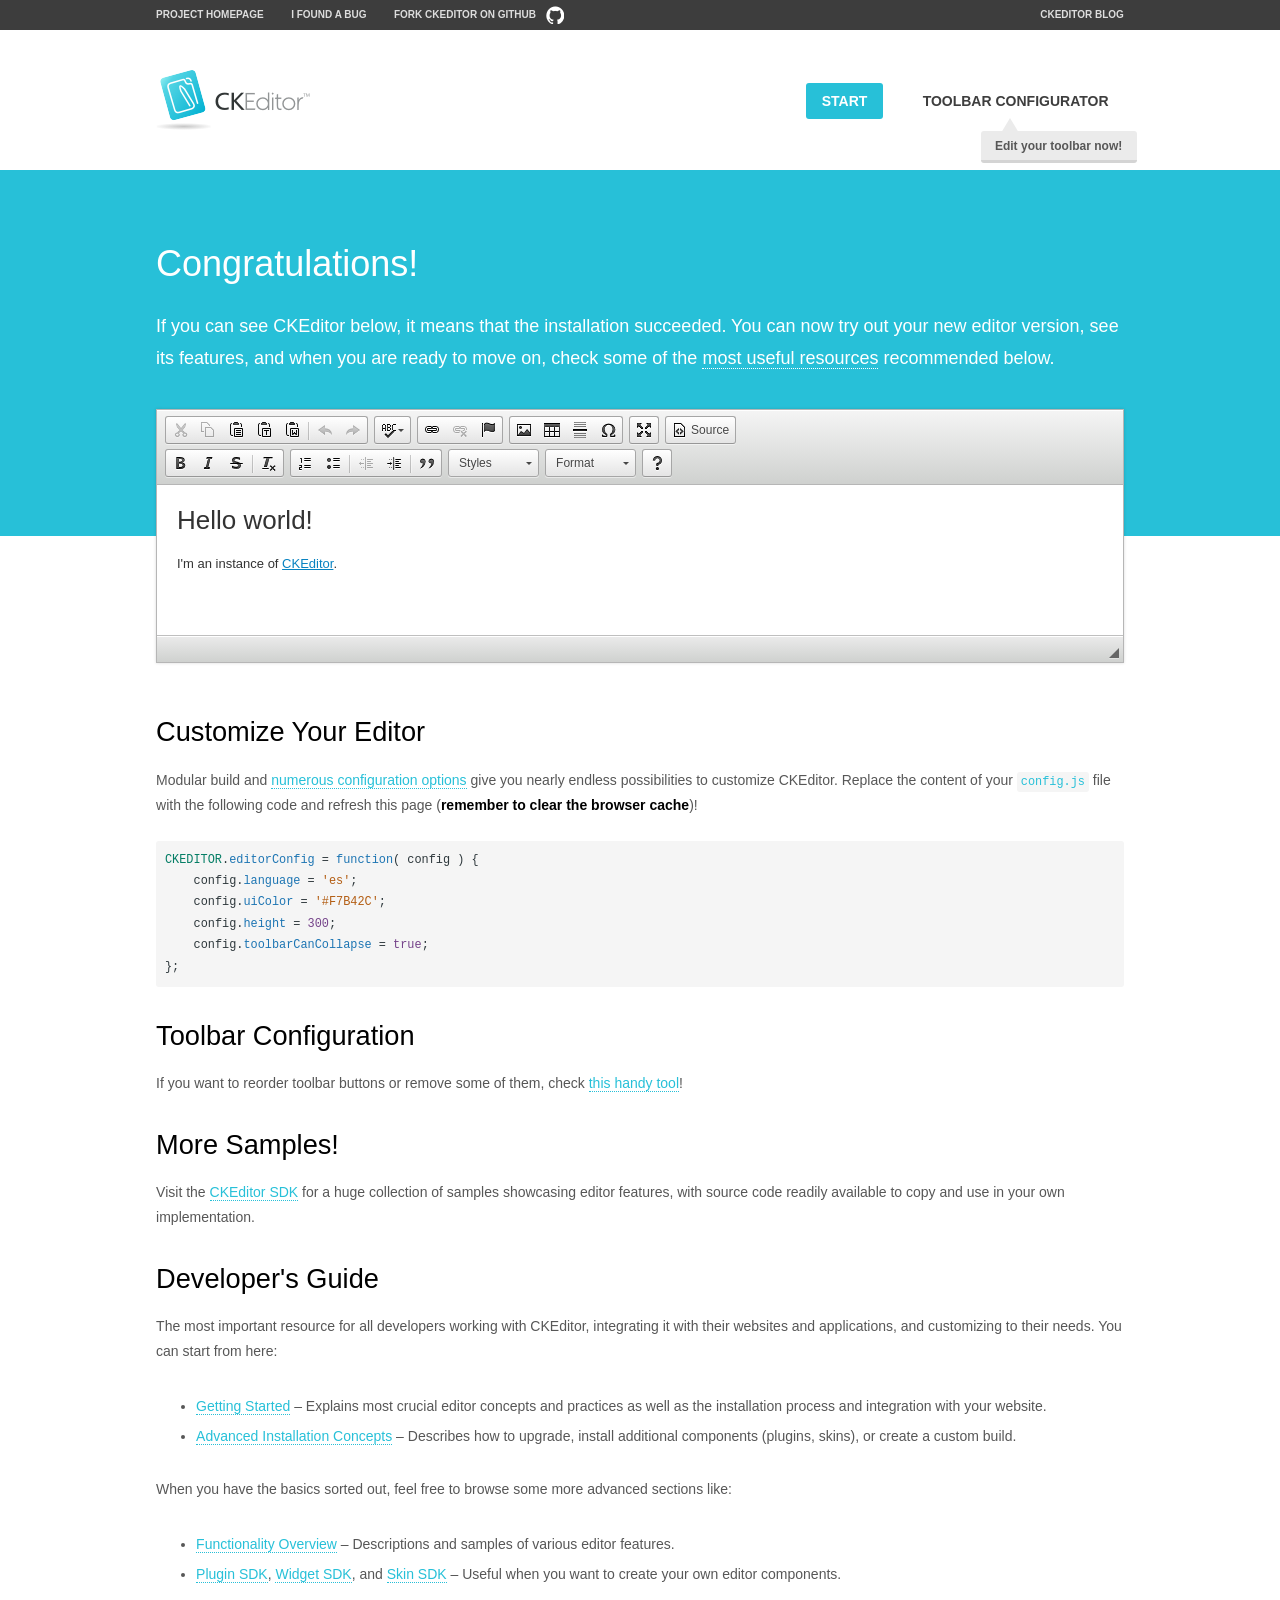
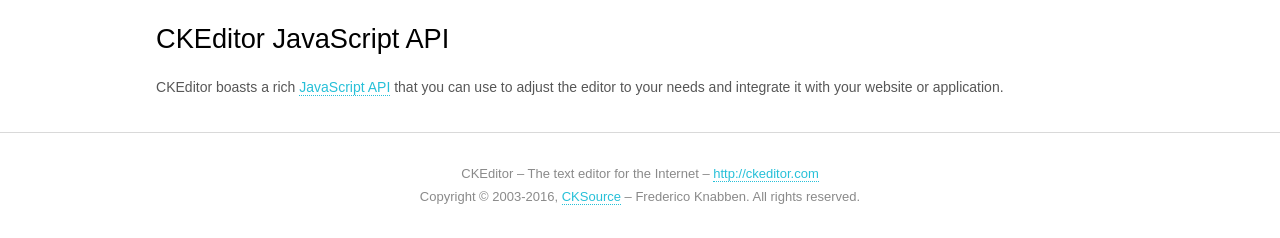
<file: design/admin-lte/plugins/ckeditor/samples/index.html>
<!DOCTYPE html>
<!--
Copyright (c) 2003-2016, CKSource - Frederico Knabben. All rights reserved.
For licensing, see LICENSE.md or http://ckeditor.com/license
-->
<html>
<head>
	<meta charset="utf-8">
	<title>CKEditor Sample</title>
	<script src="../ckeditor.js"></script>
	<script src="js/sample.js"></script>
	<link rel="stylesheet" href="css/samples.css">
	<link rel="stylesheet" href="toolbarconfigurator/lib/codemirror/neo.css">
</head>
<body id="main">

<nav class="navigation-a">
	<div class="grid-container">
		<ul class="navigation-a-left grid-width-70">
			<li><a href="http://ckeditor.com">Project Homepage</a></li>
			<li><a href="http://dev.ckeditor.com/">I found a bug</a></li>
			<li><a href="http://github.com/ckeditor/ckeditor-dev" class="icon-pos-right icon-navigation-a-github">Fork CKEditor on GitHub</a></li>
		</ul>
		<ul class="navigation-a-right grid-width-30">
			<li><a href="http://ckeditor.com/blog-list">CKEditor Blog</a></li>
		</ul>
	</div>
</nav>

<header class="header-a">
	<div class="grid-container">
		<h1 class="header-a-logo grid-width-30">
			<a href="index.html"><img src="img/logo.png" alt="CKEditor Sample"></a>
		</h1>

		<nav class="navigation-b grid-width-70">
			<ul>
				<li><a href="index.html" class="button-a button-a-background">Start</a></li>
				<li><a href="toolbarconfigurator/index.html" class="button-a">Toolbar configurator <span class="balloon-a balloon-a-nw">Edit your toolbar now!</span></a></li>
			</ul>
		</nav>
	</div>
</header>

<main>
	<div class="adjoined-top">
		<div class="grid-container">
			<div class="content grid-width-100">
				<h1>Congratulations!</h1>
				<p>
					If you can see CKEditor below, it means that the installation succeeded.
					You can now try out your new editor version, see its features, and when you are ready to move on, check some of the <a href="#sample-customize">most useful resources</a> recommended below.
				</p>
			</div>
		</div>
	</div>
	<div class="adjoined-bottom">
		<div class="grid-container">
			<div class="grid-width-100">
				<div id="editor">
					<h1>Hello world!</h1>
					<p>I'm an instance of <a href="http://ckeditor.com">CKEditor</a>.</p>
				</div>
			</div>
		</div>
	</div>

	<div class="grid-container">
		<div class="content grid-width-100">
			<section id="sample-customize">
				<h2>Customize Your Editor</h2>
				<p>Modular build and <a href="http://docs.ckeditor.com/#!/guide/dev_configuration">numerous configuration options</a> give you nearly endless possibilities to customize CKEditor. Replace the content of your <code><a href="../config.js">config.js</a></code> file with the following code and refresh this page (<strong>remember to clear the browser cache</strong>)!</p>
		<pre class="cm-s-neo CodeMirror"><code><span style="padding-right: 0.1px;"><span class="cm-variable">CKEDITOR</span>.<span class="cm-property">editorConfig</span> <span class="cm-operator">=</span> <span class="cm-keyword">function</span>( <span class="cm-def">config</span> ) {</span>
<span style="padding-right: 0.1px;"><span class="cm-tab">	</span><span class="cm-variable-2">config</span>.<span class="cm-property">language</span> <span class="cm-operator">=</span> <span class="cm-string">'es'</span>;</span>
<span style="padding-right: 0.1px;"><span class="cm-tab">	</span><span class="cm-variable-2">config</span>.<span class="cm-property">uiColor</span> <span class="cm-operator">=</span> <span class="cm-string">'#F7B42C'</span>;</span>
<span style="padding-right: 0.1px;"><span class="cm-tab">	</span><span class="cm-variable-2">config</span>.<span class="cm-property">height</span> <span class="cm-operator">=</span> <span class="cm-number">300</span>;</span>
<span style="padding-right: 0.1px;"><span class="cm-tab">	</span><span class="cm-variable-2">config</span>.<span class="cm-property">toolbarCanCollapse</span> <span class="cm-operator">=</span> <span class="cm-atom">true</span>;</span>
<span style="padding-right: 0.1px;">};</span></code></pre>
			</section>

			<section>
				<h2>Toolbar Configuration</h2>
				<p>If you want to reorder toolbar buttons or remove some of them, check <a href="toolbarconfigurator/index.html">this handy tool</a>!</p>
			</section>

			<section>
				<h2>More Samples!</h2>
				<p>Visit the <a href="http://sdk.ckeditor.com">CKEditor SDK</a> for a huge collection of samples showcasing editor features, with source code readily available to copy and use in your own implementation.</p>
			</section>

			<section>
				<h2>Developer's Guide</h2>
				<p>The most important resource for all developers working with CKEditor, integrating it with their websites and applications, and customizing to their needs. You can start from here:</p>
				<ul>
					<li><a href="http://docs.ckeditor.com/#!/guide/dev_installation">Getting Started</a> &ndash; Explains most crucial editor concepts and practices as well as the installation process and integration with your website.</li>
					<li><a href="http://docs.ckeditor.com/#!/guide/dev_advanced_installation">Advanced Installation Concepts</a> &ndash; Describes how to upgrade, install additional components (plugins, skins), or create a custom build.</li>
				</ul>
					<p>When you have the basics sorted out, feel free to browse some more advanced sections like:</p>
				<ul>
					<li><a href="http://docs.ckeditor.com/#!/guide/dev_features">Functionality Overview</a> &ndash; Descriptions and samples of various editor features.</li>
					<li><a href="http://docs.ckeditor.com/#!/guide/plugin_sdk_intro">Plugin SDK</a>, <a href="http://docs.ckeditor.com/#!/guide/widget_sdk_intro">Widget SDK</a>, and <a href="http://docs.ckeditor.com/#!/guide/skin_sdk_intro">Skin SDK</a> &ndash; Useful when you want to create your own editor components.</li>
				</ul>
			</section>

			<section>
				<h2>CKEditor JavaScript API</h2>
				<p>CKEditor boasts a rich <a href="http://docs.ckeditor.com/#!/api">JavaScript API</a> that you can use to adjust the editor to your needs and integrate it with your website or application.</p>
			</section>
		</div>
	</div>
</main>

<footer class="footer-a grid-container">
	<div class="grid-container">
		<p class="grid-width-100">
			CKEditor &ndash; The text editor for the Internet &ndash; <a class="samples" href="http://ckeditor.com/">http://ckeditor.com</a>
		</p>
		<p class="grid-width-100" id="copy">
			Copyright &copy; 2003-2016, <a class="samples" href="http://cksource.com/">CKSource</a> &ndash; Frederico Knabben. All rights reserved.
		</p>
	</div>
</footer>
<script>
	initSample();
</script>

</body>
</html>
</file>
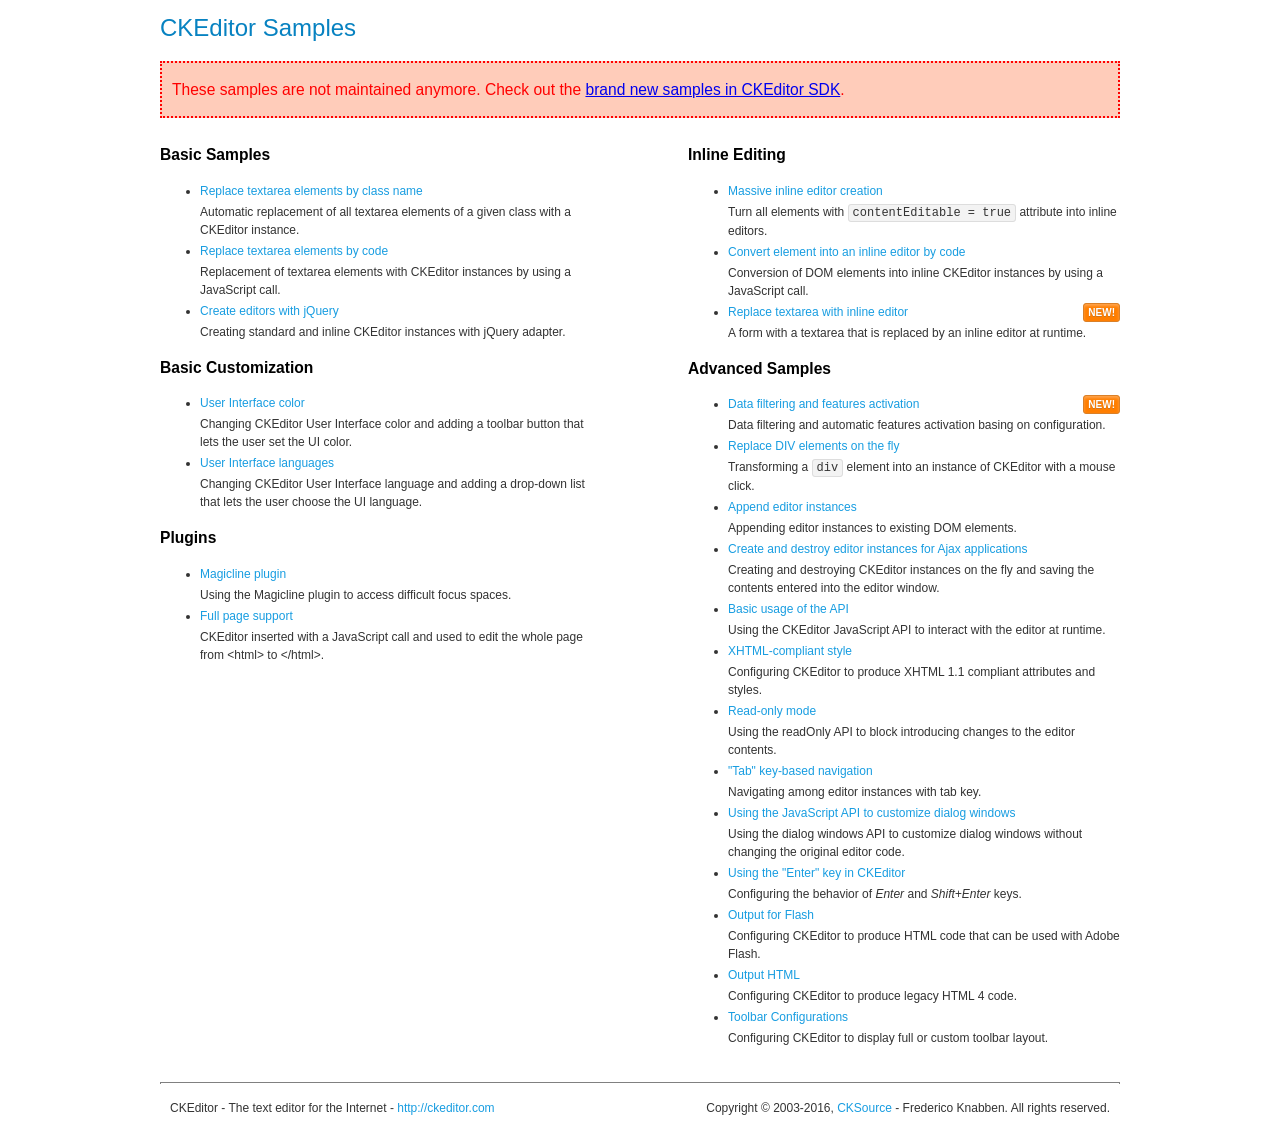
<file: design/admin-lte/plugins/ckeditor/samples/old/index.html>
<!DOCTYPE html>
<!--
Copyright (c) 2003-2016, CKSource - Frederico Knabben. All rights reserved.
For licensing, see LICENSE.md or http://ckeditor.com/license
-->
<html>
<head>
	<meta charset="utf-8">
	<title>CKEditor Samples</title>
	<link rel="stylesheet" href="sample.css">
</head>
<body>
	<h1 class="samples">
		CKEditor Samples
	</h1>
	<div class="warning deprecated">
		These samples are not maintained anymore. Check out the <a href="http://sdk.ckeditor.com/">brand new samples in CKEditor SDK</a>.
	</div>
	<div class="twoColumns">
		<div class="twoColumnsLeft">
			<h2 class="samples">
				Basic Samples
			</h2>
			<dl class="samples">
				<dt><a class="samples" href="replacebyclass.html">Replace textarea elements by class name</a></dt>
				<dd>Automatic replacement of all textarea elements of a given class with a CKEditor instance.</dd>

				<dt><a class="samples" href="replacebycode.html">Replace textarea elements by code</a></dt>
				<dd>Replacement of textarea elements with CKEditor instances by using a JavaScript call.</dd>

				<dt><a class="samples" href="jquery.html">Create editors with jQuery</a></dt>
				<dd>Creating standard and inline CKEditor instances with jQuery adapter.</dd>
			</dl>

			<h2 class="samples">
				Basic Customization
			</h2>
			<dl class="samples">
				<dt><a class="samples" href="uicolor.html">User Interface color</a></dt>
				<dd>Changing CKEditor User Interface color and adding a toolbar button that lets the user set the UI color.</dd>

				<dt><a class="samples" href="uilanguages.html">User Interface languages</a></dt>
				<dd>Changing CKEditor User Interface language and adding a drop-down list that lets the user choose the UI language.</dd>
			</dl>


			<h2 class="samples">Plugins</h2>
<dl class="samples">
<dt><a class="samples" href="magicline/magicline.html">Magicline plugin</a></dt>
<dd>Using the Magicline plugin to access difficult focus spaces.</dd>

<dt><a class="samples" href="wysiwygarea/fullpage.html">Full page support</a></dt>
<dd>CKEditor inserted with a JavaScript call and used to edit the whole page from &lt;html&gt; to &lt;/html&gt;.</dd>
</dl>
		</div>
		<div class="twoColumnsRight">
			<h2 class="samples">
				Inline Editing
			</h2>
			<dl class="samples">
				<dt><a class="samples" href="inlineall.html">Massive inline editor creation</a></dt>
				<dd>Turn all elements with <code>contentEditable = true</code> attribute into inline editors.</dd>

				<dt><a class="samples" href="inlinebycode.html">Convert element into an inline editor by code</a></dt>
				<dd>Conversion of DOM elements into inline CKEditor instances by using a JavaScript call.</dd>

				<dt><a class="samples" href="inlinetextarea.html">Replace textarea with inline editor</a> <span class="new">New!</span></dt>
				<dd>A form with a textarea that is replaced by an inline editor at runtime.</dd>

				
			</dl>

			<h2 class="samples">
				Advanced Samples
			</h2>
			<dl class="samples">
				<dt><a class="samples" href="datafiltering.html">Data filtering and features activation</a> <span class="new">New!</span></dt>
				<dd>Data filtering and automatic features activation basing on configuration.</dd>

				<dt><a class="samples" href="divreplace.html">Replace DIV elements on the fly</a></dt>
				<dd>Transforming a <code>div</code> element into an instance of CKEditor with a mouse click.</dd>

				<dt><a class="samples" href="appendto.html">Append editor instances</a></dt>
				<dd>Appending editor instances to existing DOM elements.</dd>

				<dt><a class="samples" href="ajax.html">Create and destroy editor instances for Ajax applications</a></dt>
				<dd>Creating and destroying CKEditor instances on the fly and saving the contents entered into the editor window.</dd>

				<dt><a class="samples" href="api.html">Basic usage of the API</a></dt>
				<dd>Using the CKEditor JavaScript API to interact with the editor at runtime.</dd>

				<dt><a class="samples" href="xhtmlstyle.html">XHTML-compliant style</a></dt>
				<dd>Configuring CKEditor to produce XHTML 1.1 compliant attributes and styles.</dd>

				<dt><a class="samples" href="readonly.html">Read-only mode</a></dt>
				<dd>Using the readOnly API to block introducing changes to the editor contents.</dd>

				<dt><a class="samples" href="tabindex.html">"Tab" key-based navigation</a></dt>
				<dd>Navigating among editor instances with tab key.</dd>


				
<dt><a class="samples" href="dialog/dialog.html">Using the JavaScript API to customize dialog windows</a></dt>
<dd>Using the dialog windows API to customize dialog windows without changing the original editor code.</dd>

<dt><a class="samples" href="enterkey/enterkey.html">Using the &quot;Enter&quot; key in CKEditor</a></dt>
<dd>Configuring the behavior of <em>Enter</em> and <em>Shift+Enter</em> keys.</dd>

<dt><a class="samples" href="htmlwriter/outputforflash.html">Output for Flash</a></dt>
<dd>Configuring CKEditor to produce HTML code that can be used with Adobe Flash.</dd>

<dt><a class="samples" href="htmlwriter/outputhtml.html">Output HTML</a></dt>
<dd>Configuring CKEditor to produce legacy HTML 4 code.</dd>

<dt><a class="samples" href="toolbar/toolbar.html">Toolbar Configurations</a></dt>
<dd>Configuring CKEditor to display full or custom toolbar layout.</dd>

			</dl>
		</div>
	</div>
	<div id="footer">
		<hr>
		<p>
			CKEditor - The text editor for the Internet - <a class="samples" href="http://ckeditor.com/">http://ckeditor.com</a>
		</p>
		<p id="copy">
			Copyright &copy; 2003-2016, <a class="samples" href="http://cksource.com/">CKSource</a> - Frederico Knabben. All rights reserved.
		</p>
	</div>
</body>
</html>
</file>
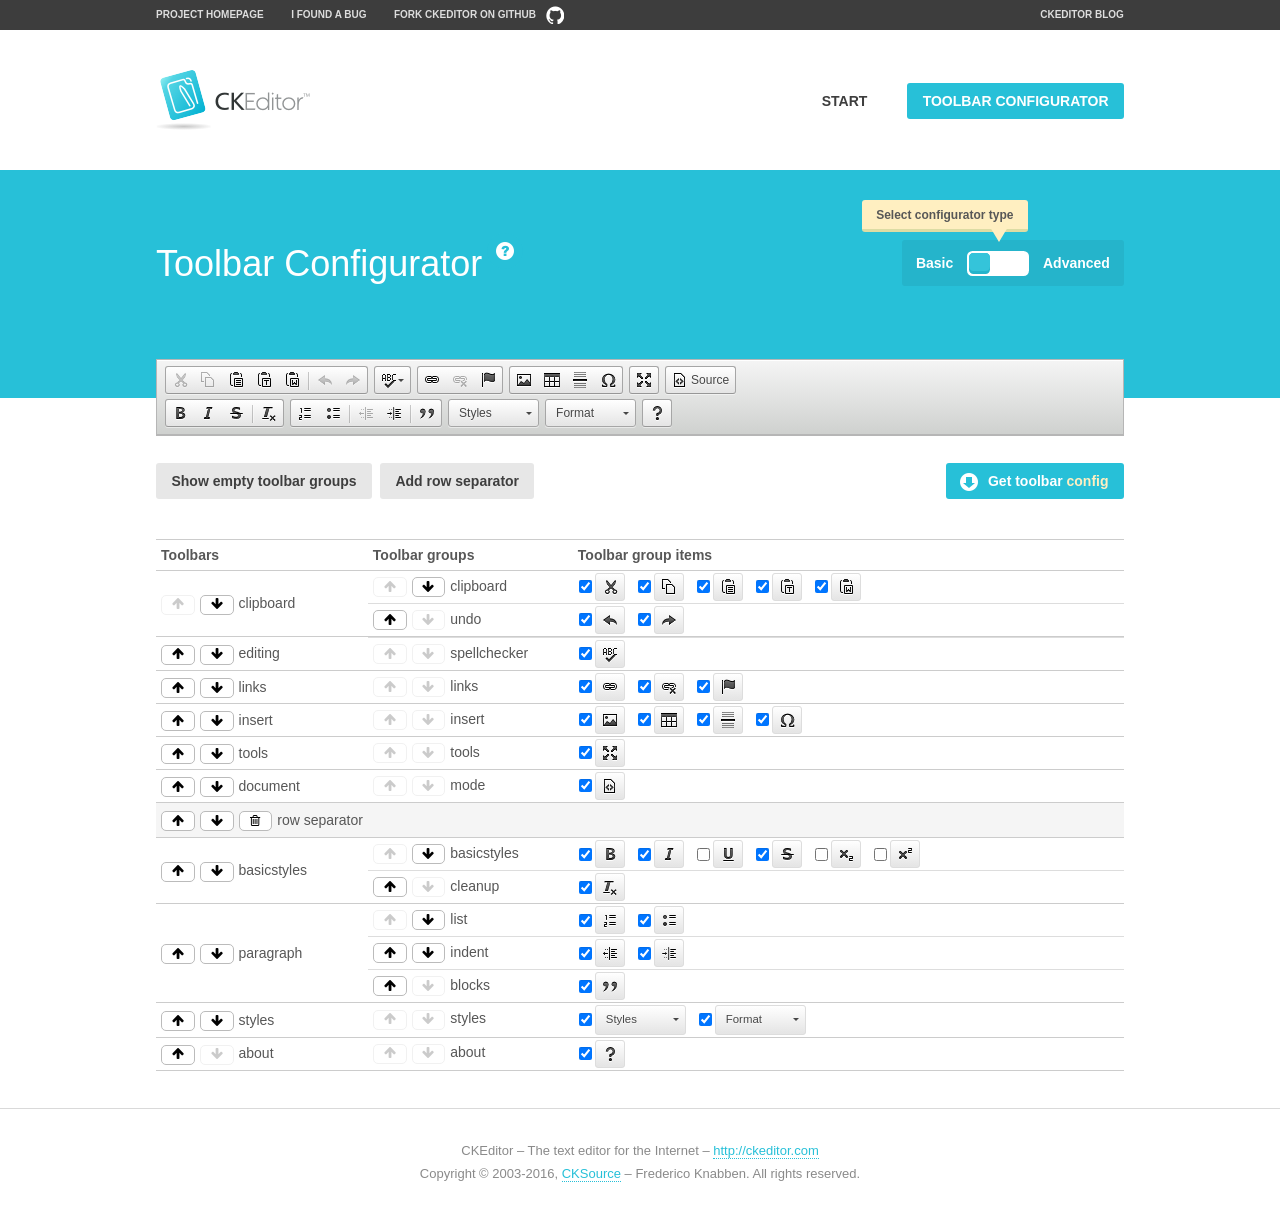
<file: design/admin-lte/plugins/ckeditor/samples/toolbarconfigurator/index.html>
<!DOCTYPE html>
<!--
Copyright (c) 2003-2016, CKSource - Frederico Knabben. All rights reserved.
For licensing, see LICENSE.md or http://ckeditor.com/license
-->
<!--[if IE 8]><html class="ie8"><![endif]-->
<!--[if gt IE 8]><html><![endif]-->
<!--[if !IE]><!--><html><!--<![endif]-->
<head>
	<meta charset="utf-8">
	<title>Toolbar Configurator</title>
	<script src="../../ckeditor.js"></script>
	<script>
		if ( CKEDITOR.env.ie && CKEDITOR.env.version < 9 )
			CKEDITOR.tools.enableHtml5Elements( document );
	</script>
	<link rel="stylesheet" href="lib/codemirror/codemirror.css">
	<link rel="stylesheet" href="lib/codemirror/show-hint.css">
	<link rel="stylesheet" href="lib/codemirror/neo.css">
	<link rel="stylesheet" href="css/fontello.css">
	<link rel="stylesheet" href="../css/samples.css">
</head>
<body id="toolbar">

<nav class="navigation-a">
	<div class="grid-container">
		<ul class="navigation-a-left grid-width-70">
			<li><a href="http://ckeditor.com">Project Homepage</a></li>
			<li><a href="http://dev.ckeditor.com/">I found a bug</a></li>
			<li><a href="http://github.com/ckeditor/ckeditor-dev" class="icon-pos-right icon-navigation-a-github">Fork CKEditor on GitHub</a></li>
		</ul>
		<ul class="navigation-a-right grid-width-30">
			<li><a href="http://ckeditor.com/blog-list">CKEditor Blog</a></li>
		</ul>
	</div>
</nav>

<header class="header-a">
	<div class="grid-container">
		<h1 class="header-a-logo grid-width-30">
			<a href="../index.html"><img src="../img/logo.png" alt="CKEditor Logo"></a>
		</h1>
		<nav class="navigation-b grid-width-70">
			<ul>
				<li><a href="../index.html"  class="button-a">Start</a></li>
				<li><a href="index.html"  class="button-a button-a-background">Toolbar configurator</a></li>
			</ul>
		</nav>
	</div>
</header>

<main>
	<div class="adjoined-top">
		<div class="grid-container">
			<div class="content grid-width-100">
				<div class="grid-container-nested">
					<h1 class="grid-width-60">
						Toolbar Configurator
						<a href="#help-content" type="button" title="Configurator help" id="help" class="button-a button-a-background button-a-no-text icon-pos-left icon-question-mark">Help</a>
					</h1>

					<div class="grid-width-40 grid-switch-magic">
						<div class="switch">
							<span class="balloon-a balloon-a-se">Select configurator type</span>
							<input type="radio" name="radio" data-num="1" id="radio-basic" />
							<input type="radio" name="radio" data-num="2" id="radio-advanced" />
							<label data-for="1" for="radio-basic">Basic</label>
							<span class="switch-inner">
								<span class="handler"></span>
							</span>
							<label data-for="2" for="radio-advanced">Advanced</label>
						</div>
					</div>
				</div>
			</div>
		</div>
	</div>
	<div class="adjoined-bottom">
		<div class="grid-container">
			<div class="grid-width-100">
				<div class="editors-container">
					<div id="editor-basic"></div>
					<div id="editor-advanced"></div>
				</div>
			</div>
		</div>
	</div>

	<div class="grid-container configurator">
		<div class="content grid-width-100">
			<div class="configurator">
				<div>
					<div id="toolbarModifierWrapper"></div>
				</div>
			</div>
		</div>
	</div>

	<div id="help-content">
		<div class="grid-container">
			<div class="grid-width-100">
				<h2>What Am I Doing Here?</h2>

				<div class="grid-container grid-container-nested">
					<div class="basic">
						<div class="grid-width-50">
							<p>Arrange <a href="http://docs.ckeditor.com/#!/api/CKEDITOR.config-cfg-toolbarGroups">toolbar groups</a>, toggle <a href="http://docs.ckeditor.com/#!/api/CKEDITOR.config-cfg-removeButtons">button visibility</a> according to your needs and get your toolbar configuration.</p>
							<p>You can replace the content of the <a href="../../config.js"><code>config.js</code></a> file with the generated configuration. If you already set some configuration options you will need to merge both configurations.</p>
						</div>
						<div class="grid-width-50">
							<p>Read more about different ways of <a href="http://docs.ckeditor.com/#!/guide/dev_configuration">setting configuration</a> and do not forget about <strong>clearing browser cache</strong>.</p>
							<p>Arranging toolbar groups is the recommended way of configuring the toolbar, but if you need more freedom you can use the <a href="#advanced">advanced configurator</a>.</p>
						</div>
					</div>
					<div class="advanced" style="display: none;">
						<div class="grid-width-50">
							<p>With this code editor you can edit your <a href="http://docs.ckeditor.com/#!/api/CKEDITOR.config-cfg-toolbar">toolbar configuration</a> live.</p>
							<p>You can replace the content of the <a href="../../config.js"><code>config.js</code></a> file with the generated configuration. If you already set some configuration options you will need to merge both configurations.</p>
						</div>
						<div class="grid-width-50">
							<p>Read more about different ways of <a href="http://docs.ckeditor.com/#!/guide/dev_configuration">setting configuration</a> and do not forget about <strong>clearing browser cache</strong>.</p>
						</div>
					</div>
				</div>

				<p class="grid-container grid-container-nested">
					<button type="button" class="help-content-close grid-width-100 button-a button-a-background">Got it. Let's play!</button>
				</p>
			</div>
		</div>
	</div>
</main>

<footer class="footer-a grid-container">
	<p class="grid-width-100">
		CKEditor &ndash; The text editor for the Internet &ndash; <a class="samples" href="http://ckeditor.com/">http://ckeditor.com</a>
	</p>
	<p class="grid-width-100" id="copy">
		Copyright &copy; 2003-2016, <a class="samples" href="http://cksource.com/">CKSource</a> &ndash; Frederico Knabben. All rights reserved.
	</p>
</footer>

<script src="lib/codemirror/codemirror.js"></script>
<script src="lib/codemirror/javascript.js"></script>
<script src="lib/codemirror/show-hint.js"></script>

<script src="js/fulltoolbareditor.js"></script>
<script src="js/abstracttoolbarmodifier.js"></script>
<script src="js/toolbarmodifier.js"></script>
<script src="js/toolbartextmodifier.js"></script>
<script src="../js/sf.js"></script>

<script>
	( function() {
		'use strict';

		var mode = ( window.location.hash.substr( 1 ) === 'advanced' ) ? 'advanced' : 'basic',
			configuratorSection = CKEDITOR.document.findOne( 'main > .grid-container.configurator' ),
			basicInstruction = CKEDITOR.document.findOne( '#help-content .basic' ),
			advancedInstruction = CKEDITOR.document.findOne( '#help-content .advanced' ),

			// Configurator mode switcher.
			modeSwitchBasic = CKEDITOR.document.getById( 'radio-basic' ),
			modeSwitchAdvanced = CKEDITOR.document.getById( 'radio-advanced' );

		// Initial setup
		function updateSwitcher() {
			if ( mode === 'advanced' ) {
				modeSwitchAdvanced.$.checked = true;
			} else {
				modeSwitchBasic.$.checked = true;
			}
		}

		updateSwitcher();

		CKEDITOR.document.getWindow().on( 'hashchange', function( e ) {
			var hash = window.location.hash.substr( 1 );
			if ( !( hash === 'advanced' || hash === 'basic' ) ) {
				return;
			}
			mode = hash;
			onToolbarsDone( mode );
		} );

		CKEDITOR.document.getWindow().on( 'resize', function() {
			updateToolbar( ( mode === 'basic' ? toolbarModifier : toolbarTextModifier )[ 'editorInstance' ] );
		} );

		function onRefresh( modifier ) {
			modifier = modifier || this;

			if ( mode === 'basic' && modifier instanceof ToolbarConfigurator.ToolbarTextModifier ) {
				return;
			}

			// CodeMirror container becomes visible, so we need to refresh and to avoid rendering problems.
			if ( mode === 'advanced' && modifier instanceof ToolbarConfigurator.ToolbarTextModifier ) {
				modifier.codeContainer.refresh();
			}

			updateToolbar( modifier.editorInstance );
		}

		function updateToolbar( editor ) {
			var editorContainer = editor.container;

			// Not always editor is loaded.
			if ( !editorContainer ) {
				return;
			}

			var displayStyle = editorContainer.getStyle( 'display' );

			editorContainer.setStyle( 'display', 'block' );

			var newHeight = editorContainer.getSize( 'height' );

			var newMarginTop = parseInt( editorContainer.getComputedStyle( 'margin-top' ), 10 );
			newMarginTop = ( isNaN( newMarginTop ) ? 0 : Number( newMarginTop ) );

			var newMarginBottom = parseInt( editorContainer.getComputedStyle( 'margin-bottom' ), 10 );
			newMarginBottom = ( isNaN( newMarginBottom ) ? 0 : Number( newMarginBottom ) );

			var result = newHeight + newMarginTop + newMarginBottom;

			editorContainer.setStyle( 'display', displayStyle );

			editor.container.getAscendant( 'div' ).setStyle( 'height', result + 'px' );
		}

		var toolbarModifier = new ToolbarConfigurator.ToolbarModifier( 'editor-basic' );

		var done = 0;
		toolbarModifier.init( onToolbarInit );
		toolbarModifier.onRefresh = onRefresh;

		CKEDITOR.document.getById( 'toolbarModifierWrapper' ).append( toolbarModifier.mainContainer );

		var toolbarTextModifier = new ToolbarConfigurator.ToolbarTextModifier( 'editor-advanced' );
		toolbarTextModifier.init( onToolbarInit );
		toolbarTextModifier.onRefresh = onRefresh;

		function onToolbarInit() {
			if ( ++done === 2 ) {
				onToolbarsDone();

				positionSticky.watch( CKEDITOR.document.findOne( '.toolbar' ), function() {
					return mode === 'advanced';
				} );
			}
		}

		function onToolbarsDone() {
			if ( mode === 'basic' ) {
				toggleModeBasic( false );
			} else {
				toggleModeAdvanced( false );
			}

			updateSwitcher();

			setTimeout( function() {
				CKEDITOR.document.findOne( '.editors-container' ).addClass( 'active' );
				CKEDITOR.document.findOne( '#toolbarModifierWrapper' ).addClass( 'active' );
			}, 200 );
		}

		CKEDITOR.document.getById( 'toolbarModifierWrapper' ).append( toolbarTextModifier.mainContainer );

		function toogleModeSwitch( onElement, offElement, onModifier, offModifier ) {
			onElement.addClass( 'fancy-button-active' );
			offElement.removeClass( 'fancy-button-active' );

			onModifier.showUI();
			offModifier.hideUI();
		}

		function toggleModeBasic( callOnRefresh ) {
			callOnRefresh = ( callOnRefresh !== false );
			mode = 'basic';
			window.location.hash = '#basic';
			toogleModeSwitch( modeSwitchBasic, modeSwitchAdvanced, toolbarModifier, toolbarTextModifier );

			configuratorSection.removeClass( 'freed-width' );
			basicInstruction.show();
			advancedInstruction.hide();

			callOnRefresh && onRefresh( toolbarModifier );
		}

		function toggleModeAdvanced( callOnRefresh ) {
			callOnRefresh = ( callOnRefresh !== false );
			mode = 'advanced';
			window.location.hash = '#advanced';
			toogleModeSwitch( modeSwitchAdvanced, modeSwitchBasic, toolbarTextModifier, toolbarModifier );

			configuratorSection.addClass( 'freed-width' );
			advancedInstruction.show();
			basicInstruction.hide();

			callOnRefresh && onRefresh( toolbarTextModifier );
		}

		modeSwitchBasic.on( 'click', toggleModeBasic );
		modeSwitchAdvanced.on( 'click', toggleModeAdvanced );

		//
		// Position:sticky for the toolbar.
		//

		// Will make elements behave like they were styled with position:sticky.
		var positionSticky = {
			// Store object: {
			// 		element: CKEDITOR.dom.element, // Element which will float.
			// 		placeholder: CKEDITOR.dom.element, // Placeholder which is place to prevent page bounce.
			// 		isFixed: boolean // Whether element float now.
			// }
			watched: [],

			active: [],

			staticContainer: null,

			init: function() {
				var element = CKEDITOR.dom.element.createFromHtml(
					'<div class="staticContainer">' +
						'<div class="grid-container" >' +
							'<div class="grid-width-100">' +
								'<div class="inner"></div>' +
							'</div>' +
						'</div>' +
					'</div>' );

				this.staticContainer = element.findOne( '.inner' );

				CKEDITOR.document.getBody().append( element );
			},

			watch: function( element, preventFunc ) {
				this.watched.push( {
					element: element,
					placeholder: new CKEDITOR.dom.element( 'div' ),
					isFixed: false,
					preventFunc: preventFunc
				} );
			},

			checkAll: function() {
				for ( var i = 0; i < this.watched.length; i++ ) {
					this.check( this.watched[ i ] );
				}
			},

			check: function( element ) {
				var isFixed = element.isFixed;
				var shouldBeFixed = this.shouldBeFixed( element );

				// Nothing to be done.
				if ( isFixed === shouldBeFixed ) {
					return;
				}

				var placeholder = element.placeholder;

				if ( isFixed ) {
					// Unfixing.

					element.element.insertBefore( placeholder );
					placeholder.remove();

					element.element.removeStyle( 'margin' );

					this.active.splice( CKEDITOR.tools.indexOf( this.active, element ), 1 );

				} else {
					// Fixing.
					placeholder.setStyle( 'width', element.element.getSize( 'width' ) + 'px' );
					placeholder.setStyle( 'height', element.element.getSize( 'height' ) + 'px' );
					placeholder.setStyle( 'margin-bottom', element.element.getComputedStyle( 'margin-bottom' ) );
					placeholder.setStyle( 'display', element.element.getComputedStyle( 'display' ) );
					placeholder.insertAfter( element.element );

					this.staticContainer.append( element.element );

					this.active.push( element );
				}

				element.isFixed = !element.isFixed;
			},

			shouldBeFixed: function( element ) {
				if ( element.preventFunc && element.preventFunc() ) {
					return false;
				}

				// If element is already fixed we are checking it's placeholder.
				var related = ( element.isFixed ? element.placeholder : element.element ),
					clientRect = related.$.getBoundingClientRect(),
					staticHeight = this.staticContainer.getSize('height' ),
					elemHeight = element.element.getSize( 'height' );

				if ( element.isFixed ) {
					return ( clientRect.top + elemHeight < staticHeight );
				} else {
					return ( clientRect.top < staticHeight );
				}
			}
		};

		positionSticky.init();

		CKEDITOR.document.getWindow().on( 'scroll',
			new CKEDITOR.tools.eventsBuffer( 100, positionSticky.checkAll, positionSticky ).input
		);

		// Make the toolbar sticky.
		positionSticky.watch( CKEDITOR.document.findOne( '.editors-container' ) );

		// Help button and help-content.
		( function() {
			var helpButton = CKEDITOR.document.getById( 'help' ),
				helpContent = CKEDITOR.document.getById( 'help-content' );

			// Don't show help button on IE8 because it's unsupported by Pico Modal.
			if ( CKEDITOR.env.ie && CKEDITOR.env.version == 8 ) {
				helpButton.hide();
			} else {
				// Display help modal when the button is clicked.
				helpButton.on( 'click', function( evt ) {
					SF.modal( {
						// Clone modal content from DOM.
						content: helpContent.getHtml(),

						afterCreate: function( modal ) {
							// Enable modal content button to close the modal.
							new CKEDITOR.dom.element( modal.modalElem() ).findOne( '.help-content-close' ).once( 'click', modal.close );
						}
					} ).show();
				} );
			}
		} )();
	} )();
</script>
</body>
</html>
</file>
<file: design/admin-lte/plugins/ckeditor/samples/css/samples.css>
/**
 * @license Copyright (c) 2003-2016, CKSource - Frederico Knabben. All rights reserved.
 * For licensing, see LICENSE.md or http://ckeditor.com/license
 */
@media (max-width: 900px) {
  .global-is-mobile-hidden {
    display: none !important;
  }
}
article,
aside,
details,
figcaption,
figure,
footer,
header,
hgroup,
main,
menu,
nav,
section {
  display: block;
}
body,
html {
  margin: 0;
  padding: 0;
  font: 16px / 1.8 Arial, 'Helvetica Neue', Helvetica, sans-serif;
  font-weight: 300;
  color: #575757;
}
.grid-width-10 {
  width: 10%;
}
.grid-width-20 {
  width: 20%;
}
.grid-width-30 {
  width: 30%;
}
.grid-width-40 {
  width: 40%;
}
.grid-width-50 {
  width: 50%;
}
.grid-width-60 {
  width: 60%;
}
.grid-width-70 {
  width: 70%;
}
.grid-width-80 {
  width: 80%;
}
.grid-width-90 {
  width: 90%;
}
.grid-width-100 {
  width: 100%;
}
@media (max-width: 900px) {
  .grid-width-10,
  .grid-width-20,
  .grid-width-30,
  .grid-width-40,
  .grid-width-50,
  .grid-width-60,
  .grid-width-70,
  .grid-width-80,
  .grid-width-90,
  .grid-width-100 {
    width: 100%;
  }
}
*[class*="grid-width"] {
  -webkit-box-sizing: border-box;
  -moz-box-sizing: border-box;
  box-sizing: border-box;
  padding-left: 4%;
  padding-right: 4%;
  float: left;
}
*[class*="grid-width"]:after,
.grid-container:after,
*[class*="grid-width"]:before,
.grid-container:before {
  content: '';
  display: block;
  overflow: hidden;
  visibility: hidden;
  font-size: 0;
  line-height: 0;
  width: 0;
  height: 0;
}
*[class*="grid-width"]:after,
.grid-container:after {
  clear: both;
}
.grid-container {
  -webkit-box-sizing: border-box;
  -moz-box-sizing: border-box;
  box-sizing: border-box;
  margin-left: auto;
  margin-right: auto;
}
.grid-container-nested *[class*="grid-width"]:first-child {
  padding-left: 0;
}
.grid-container-nested *[class*="grid-width"]:last-child {
  padding-right: 0;
}
@media (max-width: 900px) {
  .grid-container-nested *[class*="grid-width"]:first-child {
    padding-left: 4%;
  }
  .grid-container-nested *[class*="grid-width"]:last-child {
    padding-right: 4%;
  }
}
.header-a {
  min-height: 140px;
  overflow: hidden;
}
.header-a .header-a-logo {
  margin: 40px 0 0;
}
@media (max-width: 900px) {
  .header-a .header-a-logo {
    text-align: center;
  }
}
.header-a .header-a-logo img {
  border: transparent;
}
.navigation-a {
  height: 30px;
  background: #3d3d3d;
  position: absolute;
  left: 0;
  right: 0;
  top: 0;
  padding: 0;
  overflow: hidden;
}
@media (max-width: 900px) {
  .navigation-a {
    text-align: center;
  }
}
.navigation-a ul {
  list-style: none;
  margin: 0;
  overflow: hidden;
}
.navigation-a ul li,
.navigation-a ul li a {
  display: inline-block;
}
@media (max-width: 900px) {
  .navigation-a ul {
    width: auto;
    text-overflow: ellipsis;
    white-space: nowrap;
    display: inline-block;
    float: none;
  }
  .navigation-a ul:before,
  .navigation-a ul:after {
    display: none;
  }
}
.navigation-a ul.navigation-a-left {
  text-align: left;
}
@media (max-width: 900px) {
  .navigation-a ul.navigation-a-left {
    padding-right: 0;
  }
}
.navigation-a ul.navigation-a-right {
  text-align: right;
}
@media (max-width: 900px) {
  .navigation-a ul.navigation-a-right {
    padding-left: 23px;
  }
}
.navigation-a ul li + li {
  margin-left: 23px;
}
.navigation-a ul li a {
  font-size: 10px;
  font-size: 0.625rem;
  line-height: 18px;
  line-height: 1.13rem;
  line-height: 30px;
  float: left;
  color: #dddddd;
  font-weight: bold;
  text-decoration: none;
  text-transform: uppercase;
}
.navigation-a ul li a:hover {
  cursor: pointer;
  color: #ffffff;
}
.icon-navigation-a-github:before,
.icon-navigation-a-github:after {
  background-image: url("[data-uri]");
}
.navigation-b {
  text-align: right;
  margin: 52px 0 0;
  overflow: visible;
}
@media (max-width: 900px) {
  .navigation-b {
    text-align: center;
    margin-top: 20px;
    padding: 0;
  }
}
.navigation-b ul {
  padding: 0;
  list-style: none;
  margin: 0;
  overflow: visible;
}
.navigation-b ul li,
.navigation-b ul li a {
  display: inline-block;
}
@media (max-width: 900px) {
  .navigation-b ul {
    display: table;
    width: 100%;
    padding-bottom: 1.5em;
  }
}
@media (max-width: 900px) {
  .navigation-b ul li {
    display: table-row;
  }
}
.navigation-b ul li + li {
  margin-left: 20px;
}
@media (max-width: 900px) {
  .navigation-b ul li + li {
    margin-left: 0;
  }
}
.navigation-b ul li a {
  -webkit-box-sizing: border-box;
  -moz-box-sizing: border-box;
  box-sizing: border-box;
  text-transform: uppercase;
  text-decoration: none;
  outline: none;
}
@media (max-width: 900px) {
  .navigation-b ul li a {
    width: 100%;
    -webkit-border-radius: 0;
    -webkit-background-clip: padding-box;
    -moz-border-radius: 0;
    -moz-background-clip: padding;
    border-radius: 0;
    background-clip: padding-box;
  }
}
.footer-a {
  font-size: 13px;
  font-size: 0.8125rem;
  line-height: 23.4px;
  line-height: 1.46rem;
  padding-top: 2.25em;
  padding-bottom: 2.25em;
  overflow: hidden;
  color: #8a8a8a;
}
.footer-a a {
  color: #27c0d8;
  text-decoration: none;
  border-bottom: 1px dotted #27c0d8;
}
.footer-a a:hover {
  color: #23adc2;
}
.footer-a p {
  margin: 0;
  display: inline-block;
  text-align: center;
}
.content {
  font-size: 14px;
  font-size: 0.875rem;
  line-height: 25.2px;
  line-height: 1.57rem;
  overflow: hidden;
  padding-top: 1.5em;
  padding-bottom: 1.5em;
}
.content p {
  margin: 0.75em 0;
}
.content ul,
.content ol,
.content pre,
.content blockquote,
.content textarea:not([class^="cke"]),
.content .cke {
  margin: 1.875em 0;
}
.content code,
.content kbd {
  -webkit-border-radius: 3px;
  -webkit-background-clip: padding-box;
  -moz-border-radius: 3px;
  -moz-background-clip: padding;
  border-radius: 3px;
  background-clip: padding-box;
  padding: 3px 4px;
}
.content pre,
.content code,
.content kbd,
.content blockquote {
  background: #f5f5f5;
}
.content blockquote,
.content pre {
  background: none;
  border-left: 4px solid #27c0d8;
  padding: 1.5em 2.25em;
}
.content p a,
.content ul a,
.content ol a,
.content blockquote a,
.content h1 a,
.content h2 a,
.content h3 a,
.content h4 a,
.content h5 a {
  color: #27c0d8;
  text-decoration: none;
  border-bottom: 1px dotted #27c0d8;
}
.content p a:hover,
.content ul a:hover,
.content ol a:hover,
.content blockquote a:hover,
.content h1 a:hover,
.content h2 a:hover,
.content h3 a:hover,
.content h4 a:hover,
.content h5 a:hover {
  color: #23adc2;
}
.content h1,
.content h2,
.content h3,
.content h4,
.content h5 {
  color: #000;
  font-weight: 100;
}
.content h1 code,
.content h2 code,
.content h3 code,
.content h4 code,
.content h5 code,
.content h1 kbd,
.content h2 kbd,
.content h3 kbd,
.content h4 kbd,
.content h5 kbd {
  font-size: inherit;
}
.content h1 a.content-heading-anchor,
.content h2 a.content-heading-anchor,
.content h3 a.content-heading-anchor,
.content h4 a.content-heading-anchor,
.content h5 a.content-heading-anchor {
  font-weight: 100;
  vertical-align: middle;
  opacity: 0;
  border: 0;
}
.content h1:hover a.content-heading-anchor,
.content h2:hover a.content-heading-anchor,
.content h3:hover a.content-heading-anchor,
.content h4:hover a.content-heading-anchor,
.content h5:hover a.content-heading-anchor {
  opacity: 1;
}
.content h1:target a,
.content h2:target a,
.content h3:target a,
.content h4:target a,
.content h5:target a {
  -webkit-animation: targetLinkOpacity 0.5s linear alternate;
  -moz-animation: targetLinkOpacity 0.5s linear alternate;
  -o-animation: targetLinkOpacity 0.5s linear alternate;
  animation: targetLinkOpacity 0.5s linear alternate;
  opacity: 1;
}
.content input,
.content select,
.content textarea:not([class^="cke"]) {
  -webkit-border-radius: 3px;
  -webkit-background-clip: padding-box;
  -moz-border-radius: 3px;
  -moz-background-clip: padding;
  border-radius: 3px;
  background-clip: padding-box;
  -webkit-box-shadow: inset 0 1px 1px rgba(0, 0, 0, 0.08);
  -moz-box-shadow: inset 0 1px 1px rgba(0, 0, 0, 0.08);
  box-shadow: inset 0 1px 1px rgba(0, 0, 0, 0.08);
  font: inherit;
  color: inherit;
  border: 1px solid #d9d9d9;
  padding: .2em .5em;
}
.content input:focus,
.content select:focus,
.content textarea:not([class^="cke"]):focus {
  border-color: #66afe9;
  outline: 0;
  -webkit-box-shadow: inset 0 1px 1px rgba(0, 0, 0, 0.08), 0 0 8px #93c6ef;
  -moz-box-shadow: inset 0 1px 1px rgba(0, 0, 0, 0.08), 0 0 8px #93c6ef;
  box-shadow: inset 0 1px 1px rgba(0, 0, 0, 0.08), 0 0 8px #93c6ef;
}
.content abbr {
  border-bottom: 1px dotted #666;
  cursor: pointer;
}
.content blockquote {
  font-style: italic;
  font-family: Georgia, Times, "Times New Roman", serif;
  font-size: 16px;
  font-size: 1rem;
  line-height: 28.8px;
  line-height: 1.8rem;
}
.content em {
  font-style: italic;
}
.content h1 {
  font-size: 36px;
  font-size: 2.25rem;
  line-height: 64.8px;
  line-height: 4.05rem;
  margin: 1.125em 0 0;
}
.content h2 {
  font-size: 27.2px;
  font-size: 1.7rem;
  line-height: 48.96px;
  line-height: 3.06rem;
  margin: 0.9em 0 0;
}
.content h3 {
  font-size: 24px;
  font-size: 1.5rem;
  line-height: 43.2px;
  line-height: 2.7rem;
  font-weight: 500;
  margin: 0.75em 0 0;
}
.content h4 {
  font-size: 19.2px;
  font-size: 1.2rem;
  line-height: 34.56px;
  line-height: 2.16rem;
  font-weight: 500;
  margin: 0.75em 0 0;
}
.content h5 {
  font-size: 17.6px;
  font-size: 1.1rem;
  line-height: 31.68px;
  line-height: 1.98rem;
  font-weight: 500;
  margin: 0.75em 0 0;
}
.content hr {
  border: 0;
  border-top: 4px solid #d9d9d9;
  margin: 1.5em 0;
}
.content input[type="text"] {
  height: 1.8em;
  line-height: 1.8em;
}
.content input[type="button"] {
  -webkit-appearance: button;
  -moz-appearance: button;
  appearance: button;
}
.content kbd {
  font-size: 12px;
  font-size: 0.75rem;
  line-height: 21.6px;
  line-height: 1.35rem;
  font-family: Arial, 'Helvetica Neue', Helvetica, sans-serif;
  padding: 2px 6px;
  -webkit-box-shadow: 0 0 4px #ffffff inset, 0 2px 0 #d9d9d9;
  -moz-box-shadow: 0 0 4px #ffffff inset, 0 2px 0 #d9d9d9;
  box-shadow: 0 0 4px #ffffff inset, 0 2px 0 #d9d9d9;
}
.content p img {
  vertical-align: middle;
}
.content p pre {
  padding: 1.5em;
}
.content pre {
  padding: 0;
  border: 0;
  tab-size: 4;
  -o-tab-size: 4;
  -moz-tab-size: 4;
}
.content pre,
.content code {
  font-size: 11.89px;
  font-size: 0.743rem;
  line-height: 21.4px;
  line-height: 1.34rem;
  font-family: Consolas, Menlo, Monaco, Lucida Console, Liberation Mono, DejaVu Sans Mono, Bitstream Vera Sans Mono, Courier New, monospace, serif;
}
.content pre a,
.content code a {
  border: 0;
}
.content pre code {
  padding: 0.75em;
  display: block;
}
.content strong {
  color: #000;
}
.content ul ul,
.content ol ul,
.content ul ol,
.content ol ol {
  margin: 0.75em 0;
}
.content ul li,
.content ol li {
  font-size: 14px;
  font-size: 0.875rem;
  line-height: 30.24px;
  line-height: 1.89rem;
}
.content textarea:not([class^="cke"]) {
  width: 100%;
}
.content div.todo {
  border: 2px dotted #444;
  padding: 10px;
  margin: 60px 0 10px 0;
  /* Remove me some day */
}
.content div.todo:before {
  content: "TODO";
  font-weight: bold;
}
body a.button-a,
body button.button-a,
body input.button-a {
  -webkit-border-radius: 3px;
  -webkit-background-clip: padding-box;
  -moz-border-radius: 3px;
  -moz-background-clip: padding;
  border-radius: 3px;
  background-clip: padding-box;
  font-size: 14px;
  font-size: 0.875rem;
  line-height: 25.2px;
  line-height: 1.57rem;
  height: 36px;
  line-height: 36px;
  padding: 0 1.1em;
  font-weight: 700;
  color: #3e3e3e;
  white-space: nowrap;
  text-decoration: none;
  display: inline-block;
  cursor: pointer;
  border: 0;
  vertical-align: middle;
  margin: 1px 0;
  background: transparent;
}
body a.button-a.icon-pos-left,
body button.button-a.icon-pos-left,
body input.button-a.icon-pos-left {
  padding-left: .8em;
}
body a.button-a.icon-pos-right,
body button.button-a.icon-pos-right,
body input.button-a.icon-pos-right {
  padding-right: .8em;
}
body a.button-a.button-a-no-text,
body button.button-a.button-a-no-text,
body input.button-a.button-a-no-text {
  -webkit-border-radius: 100px;
  -webkit-background-clip: padding-box;
  -moz-border-radius: 100px;
  -moz-background-clip: padding;
  border-radius: 100px;
  background-clip: padding-box;
  width: 36px;
  padding: 0;
  text-indent: -999px;
  overflow: hidden;
  position: relative;
  text-align: center;
}
body a.button-a.button-a-no-text:before,
body button.button-a.button-a-no-text:before,
body input.button-a.button-a-no-text:before {
  position: absolute;
  left: 50%;
  top: 50%;
  margin: -9px 0 0 -9px;
}
@media (max-width: 900px) {
  body a.button-a.button-a-mobile-collapsed,
  body button.button-a.button-a-mobile-collapsed,
  body input.button-a.button-a-mobile-collapsed {
    -webkit-border-radius: 100px;
    -webkit-background-clip: padding-box;
    -moz-border-radius: 100px;
    -moz-background-clip: padding;
    border-radius: 100px;
    background-clip: padding-box;
    width: 36px;
    padding: 0;
    text-indent: -999px;
    overflow: hidden;
    position: relative;
    text-align: center;
  }
  body a.button-a.button-a-mobile-collapsed:before,
  body button.button-a.button-a-mobile-collapsed:before,
  body input.button-a.button-a-mobile-collapsed:before {
    position: absolute;
    left: 50%;
    top: 50%;
    margin: -9px 0 0 -9px;
  }
  body a.button-a.button-a-mobile-collapsed:before,
  body button.button-a.button-a-mobile-collapsed:before,
  body input.button-a.button-a-mobile-collapsed:before {
    position: absolute;
    left: 50%;
    top: 50%;
    margin: -9px 0 0 -9px;
  }
}
body a.button-a:active,
body button.button-a:active,
body input.button-a:active,
body a.button-a:hover,
body button.button-a:hover,
body input.button-a:hover {
  color: #fff;
  background: #23adc2;
}
body a.button-a:focus,
body button.button-a:focus,
body input.button-a:focus {
  border-color: #66afe9;
  outline: 0;
  -webkit-box-shadow: inset 0 1px 1px rgba(0, 0, 0, 0.075), 0 0 8px #93c6ef;
  -moz-box-shadow: inset 0 1px 1px rgba(0, 0, 0, 0.075), 0 0 8px #93c6ef;
  box-shadow: inset 0 1px 1px rgba(0, 0, 0, 0.075), 0 0 8px #93c6ef;
}
body a.button-a-soft,
body button.button-a-soft,
body input.button-a-soft {
  background: #e7e7e7;
}
body a.button-a-soft:active,
body button.button-a-soft:active,
body input.button-a-soft:active,
body a.button-a-soft:hover,
body button.button-a-soft:hover,
body input.button-a-soft:hover {
  color: #3e3e3e;
  background: #cecece;
}
body a.button-a-background,
body button.button-a-background,
body input.button-a-background,
body a.navigation-b ul li a:hover,
body button.navigation-b ul li a:hover,
body input.navigation-b ul li a:hover {
  color: #fff;
  background: #27c0d8;
}
body a.button-a-background:active,
body button.button-a-background:active,
body input.button-a-background:active,
body a.button-a-background:hover,
body button.button-a-background:hover,
body input.button-a-background:hover,
body a.navigation-b ul li a:hover:active,
body button.navigation-b ul li a:hover:active,
body input.navigation-b ul li a:hover:active,
body a.navigation-b ul li a:hover:hover,
body button.navigation-b ul li a:hover:hover,
body input.navigation-b ul li a:hover:hover {
  color: #fff;
  background: #23adc2;
}
.balloon-a {
  font-size: 12px;
  font-size: 0.75rem;
  line-height: 21.6px;
  line-height: 1.35rem;
  -webkit-border-radius: 3px;
  -webkit-background-clip: padding-box;
  -moz-border-radius: 3px;
  -moz-background-clip: padding;
  border-radius: 3px;
  background-clip: padding-box;
  border-bottom: 3px solid #d4d4d4;
  background: #ebebeb;
  display: inline-block;
  white-space: nowrap;
  padding: .4em 1.2em .2em;
  font-weight: 700;
  position: relative;
  z-index: 1000;
  text-transform: none;
  color: #575757;
}
.balloon-a:hover {
  color: #575757;
}
.balloon-a:before {
  content: '';
  width: 0;
  height: 0;
  border-style: solid;
  position: absolute;
}
.balloon-a-ne:before,
.balloon-a-nw:before {
  top: -13px;
  border-width: 0 9px 15.6px 9px;
  border-color: transparent transparent #ebebeb transparent;
}
.balloon-a-se:before,
.balloon-a-sw:before {
  bottom: -13px;
  border-width: 15.6px 9px 0 9px;
  border-color: #ebebeb transparent transparent transparent;
}
.balloon-a-nw:before,
.balloon-a-sw:before {
  left: 20px;
}
.balloon-a-ne:before,
.balloon-a-se:before {
  right: 20px;
}
.icon-pos-left:before,
.icon-pos-right:after {
  content: '';
  display: inline-block;
  width: 18px;
  height: 18px;
  vertical-align: middle;
  background-repeat: no-repeat;
}
.icon-pos-left:before {
  margin-right: 10px;
}
.icon-pos-right:after {
  margin-left: 10px;
}
.icon-download:before,
.icon-download:after {
  background-image: url("[data-uri]");
}
.icon-question-mark:before,
.icon-question-mark:after {
  background-image: url("[data-uri]");
}
.icon-close:before,
.icon-close:after {
  background-image: url("[data-uri]");
}
.ie8 .switch > * {
  vertical-align: middle;
}
.ie8 .switch input[type="radio"] {
  margin: 0 0.25em;
  display: inline-block;
}
.ie8 .switch label {
  margin-left: 0 !important;
  margin-right: 0 !important;
}
.ie8 .switch label[data-for="1"] {
  float: left;
}
.ie8 .switch label[data-for="2"] {
  float: right;
}
.ie8 .switch .switch-inner {
  display: none;
}
.switch {
  font-size: 14px;
  font-size: 0.875rem;
  line-height: 25.2px;
  line-height: 1.57rem;
  font-weight: bold;
  background-color: #27c0d8;
  overflow: hidden;
  display: inline-block;
  padding: 0.75em 0.25em;
  color: #fff;
  -webkit-border-radius: 3px;
  -webkit-background-clip: padding-box;
  -moz-border-radius: 3px;
  -moz-background-clip: padding;
  border-radius: 3px;
  background-clip: padding-box;
  position: relative;
}
.switch input[type="radio"] {
  display: none;
}
.switch label {
  position: relative;
  z-index: 2;
  float: left;
  cursor: pointer;
  padding: 0 0.75em;
}
.switch label:hover {
  text-decoration: underline;
}
.switch .switch-inner {
  float: left;
  background-color: #FFF;
  height: 1.5em;
  width: 4.125em;
  padding: 2px;
  margin: 0 0.25em;
  -webkit-border-radius: 5.5px;
  -webkit-background-clip: padding-box;
  -moz-border-radius: 5.5px;
  -moz-background-clip: padding;
  border-radius: 5.5px;
  background-clip: padding-box;
}
.switch .switch-inner .handler {
  overflow: hidden;
  position: relative;
  display: block;
  height: 1.5em;
  width: 1.5em;
  background: #25b4cb;
  -webkit-border-radius: 4.5px;
  -webkit-background-clip: padding-box;
  -moz-border-radius: 4.5px;
  -moz-background-clip: padding;
  border-radius: 4.5px;
  background-clip: padding-box;
}
.switch .switch-inner .handler:before {
  content: '';
  display: block;
  position: absolute;
  top: 0;
  right: 0;
  bottom: 3px;
  left: 0;
  background-color: #34c4da;
  -webkit-border-bottom-left-radius: 4.5px;
  -moz-border-radius-bottomleft: 4.5px;
  border-bottom-left-radius: 4.5px;
  -webkit-border-bottom-right-radius: 4.5px;
  -webkit-background-clip: padding-box;
  -moz-border-radius-bottomright: 4.5px;
  -moz-background-clip: padding;
  border-bottom-right-radius: 4.5px;
  background-clip: padding-box;
}
.switch:hover .switch-inner .handler:before {
  background: #45c9dd;
}
.switch input[data-num="2"]:checked ~ .switch-inner > .handler {
  margin-left: auto;
}
.switch input[data-num="2"]:checked ~ label[data-for="1"] {
  padding-right: 5.125em;
  margin-right: -4.375em;
}
.switch input[data-num="1"]:checked ~ label[data-for="2"] {
  padding-left: 5.125em;
  margin-left: -4.375em;
}
.toggler {
  -webkit-user-select: none;
  -moz-user-select: none;
  -ms-user-select: none;
  user-select: none;
}
.toggler label {
  cursor: pointer;
}
.toggler [data-collapse] {
  display: inherit;
}
.toggler [data-expand] {
  display: none;
}
.toggler.collapsed [data-collapse] {
  display: none;
}
.toggler.collapsed [data-expand] {
  display: inherit;
}
.toggler-container {
  overflow: hidden;
}
.toggler-container.collapsed {
  height: 0;
}
.icon-toggler-expanded:before,
.icon-toggler-collapsed:before,
.icon-toggler-expanded:after,
.icon-toggler-collapsed:after {
  background-image: url("[data-uri]");
}
.icon-toggler-expanded.icon-light:before,
.icon-toggler-collapsed.icon-light:before,
.icon-toggler-expanded.icon-light:after,
.icon-toggler-collapsed.icon-light:after {
  background-image: url("[data-uri]");
}
.icon-toggler-expanded:before,
.icon-toggler-expanded:after {
  background-position: top left;
}
.icon-toggler-collapsed:before,
.icon-toggler-collapsed:after {
  background-position: bottom left;
}
.modal {
  padding: 20px;
  border-radius: 3px;
  background-color: white;
  max-width: 700px;
  -webkit-box-sizing: border-box;
  -moz-box-sizing: border-box;
  box-sizing: border-box;
  width: 80% !important;
  top: 50% !important;
  -webkit-transform: translate(-50%, -50%) !important;
  -moz-transform: translate(-50%, -50%) !important;
  -o-transform: translate(-50%, -50%) !important;
  -ms-transform: translate(-50%, -50%) !important;
  transform: translate(-50%, -50%) !important;
}
.modal-close {
  -webkit-border-radius: 100px;
  -webkit-background-clip: padding-box;
  -moz-border-radius: 100px;
  -moz-background-clip: padding;
  border-radius: 100px;
  background-clip: padding-box;
  cursor: pointer;
  height: 18px;
  width: 18px;
  position: absolute;
  top: 10px;
  right: 10px;
  font-size: 17px;
  text-align: center;
  line-height: 19px;
  background: #cccccc;
}
main .grid-container,
header .grid-container,
.navigation-a > div,
footer > div {
  max-width: 968px;
}
.header-a {
  margin-top: 30px;
}
.footer-a {
  border-top: 1px solid #d9d9d9;
}
.adjoined-top {
  background-color: #27c0d8;
  color: #fff;
}
.adjoined-top .content h1,
.adjoined-top .content h2,
.adjoined-top .content h3,
.adjoined-top .content h4,
.adjoined-top .content h5 {
  color: #fff;
}
.adjoined-top .content p {
  font-size: 18px;
  font-size: 1.125rem;
  line-height: 32.4px;
  line-height: 2.02rem;
  font-weight: 100;
}
.adjoined-top .content p a {
  text-decoration: none;
  border-bottom: 1px dotted #fff;
  color: inherit;
}
.adjoined-top .content p a:hover {
  color: #e6e6e6;
}
.adjoined-top .content button {
  color: #fff;
}
.adjoined-top .content strong {
  color: #fff;
}
.adjoined-top .content code {
  font-size: inherit;
  color: #27c0d8;
}
.adjoined-bottom {
  position: relative;
}
.adjoined-bottom:before {
  z-index: -1;
  content: '';
  background: #27c0d8;
  position: absolute;
  top: 0;
  left: 0;
  right: 0;
  height: 50%;
}
main .grid-container,
header .grid-container,
.navigation-a > div,
footer > div {
  max-width: 1052px;
}
main .grid-container.freed-width {
  max-width: none;
}
.switch {
  background: #25b4cb;
  float: right;
  overflow: visible;
}
.switch .balloon-a {
  position: absolute;
  top: -40px;
  right: 50%;
  margin-right: -15px;
  background: #FFEFC1;
  border-bottom-color: #DCDCA4;
}
.switch .balloon-a:before {
  border-color: #FFEFC1 transparent transparent transparent;
}
#toolbar .editors-container {
  overflow: hidden;
  height: 0;
  transition: height 200ms;
}
#toolbar .editors-container.active {
  height: auto;
}
#main #editor {
  background: #FFF;
  padding: 2% 4%;
  border: dashed 5px #27c0d8;
}
div.cke a.cke_button,
div.cke .cke_combo_button {
  border-bottom: none;
}
div.cke a.cke_button.cke_combo_button,
div.cke .cke_combo_button.cke_combo_button {
  border-bottom: 1px solid #a6a6a6;
}
#main .adjoined-top:before {
  height: 335px;
}
#toolbar .adjoined-top:before {
  height: 219px;
}
#toolbar .adjoined-top .grid-container-nested {
  height: 147px;
}
.content .grid-switch-magic {
  margin: 3.5em 0 0;
}
#info-box {
  padding-bottom: 0;
}
#info-box > div {
  width: 100%;
  text-align: right;
}
#info-box > div .toggler {
  padding-right: 0;
}
#info-box > div .toggler:hover {
  background: transparent;
  color: #000;
}
#info-box > div .toggler:hover > label {
  text-decoration: underline;
}
#info-box > div h2 {
  float: left;
  margin-top: 0;
}
#info-box > div#instructions-container {
  text-align: left;
}
#toolbarModifierWrapper {
  overflow: hidden;
  height: 0;
  opacity: 0;
  transition: height 200ms;
}
#toolbarModifierWrapper.active {
  height: auto;
  opacity: 1;
}
header {
  overflow: visible;
}
header div.grid-container {
  overflow: visible;
}
header .navigation-b {
  overflow: visible;
}
header .navigation-b ul {
  overflow: visible;
}
header .navigation-b a {
  position: relative;
}
header .balloon-a {
  position: absolute;
  top: 48px;
  left: 50%;
  margin-left: -35px;
}
@media (max-width: 1140px) {
  header .balloon-a {
    left: auto;
    margin-left: auto;
    right: 50%;
    margin-right: -35px;
  }
  header .balloon-a:before {
    left: auto;
    right: 22px;
  }
}
@media (max-width: 900px) {
  header .balloon-a {
    display: none;
  }
}
#toolbar .cke_toolbar {
  pointer-events: none;
  -webkit-user-select: none;
  -moz-user-select: none;
  -ms-user-select: none;
  user-select: none;
  cursor: default;
}
.some-toolbar-active .cke_toolbar {
  zoom: 1;
  filter: alpha(opacity=50);
  -webkit-opacity: 0.5;
  -moz-opacity: 0.5;
  opacity: 0.5;
}
.cke_toolbar.active {
  position: relative;
  zoom: 1;
  filter: alpha(opacity=100);
  -webkit-opacity: 1;
  -moz-opacity: 1;
  opacity: 1;
}
.cke_toolbar.active:after {
  content: '';
  display: block;
  position: absolute;
  top: 0;
  right: 6px;
  bottom: 5px;
  left: 0;
  -webkit-border-radius: 5px;
  -webkit-background-clip: padding-box;
  -moz-border-radius: 5px;
  -moz-background-clip: padding;
  border-radius: 5px;
  background-clip: padding-box;
  -webkit-box-shadow: 0px 0px 15px 3px #fff4b0;
  -moz-box-shadow: 0px 0px 15px 3px #fff4b0;
  box-shadow: 0px 0px 15px 3px #fff4b0;
}
.cke_toolbar.active .cke_toolgroup {
  -webkit-box-shadow: none;
  -moz-box-shadow: none;
  box-shadow: none;
  border-color: #e3c300;
}
.cke_toolbar.active .cke_combo,
.cke_toolbar.active .cke_toolgroup {
  position: relative;
  z-index: 2;
}
.cke_toolbar.active .cke_combo_button {
  -webkit-box-shadow: none;
  -moz-box-shadow: none;
  box-shadow: none;
}
.unselectable {
  -webkit-user-select: none;
  -moz-user-select: none;
  -ms-user-select: none;
  user-select: none;
}
.toolbar {
  padding: 5px 0;
  margin-bottom: 2.4em;
  overflow: hidden;
  background: #fff;
}
.toolbar button.button-a.cke_button {
  cursor: pointer;
  display: inline-block;
  padding: 4px 6px;
  outline: 0;
  border: 1px solid #a6a6a6;
}
.toolbar button.button-a.hidden {
  display: none;
}
.toolbar button.button-a.left {
  float: left;
  margin-right: 8px;
}
.toolbar button.button-a.right {
  float: right;
  margin-left: 8px;
}
.toolbar button.button-a .highlight {
  color: #ffefc1;
}
.configContainer.hidden,
.toolbarModifier.hidden,
.toolbarModifier-hints.hidden {
  display: none;
}
.toolbarModifier :focus,
.toolbar button:focus,
.configContainer textarea.configCode:focus {
  outline: none;
}
div.toolbarModifier {
  padding: 0;
  overflow: hidden;
  width: 100%;
  position: relative;
  display: table;
  border-collapse: collapse;
}
div.toolbarModifier ::-moz-focus-inner {
  border: 0;
}
div.toolbarModifier .empty {
  display: none;
}
div.toolbarModifier.empty-visible .empty {
  display: table-row;
  zoom: 1;
  filter: alpha(opacity=60);
  -webkit-opacity: 0.6;
  -moz-opacity: 0.6;
  opacity: 0.6;
}
div.toolbarModifier .empty > p {
  line-height: 31px;
}
div.toolbarModifier > ul {
  padding: 0;
  margin: 0;
  border-top: 1px solid #cccccc;
  width: 100%;
}
div.toolbarModifier > ul[data-type="table-header"] {
  display: table-header-group;
}
div.toolbarModifier > ul[data-type="table-body"] {
  display: table-row-group;
}
div.toolbarModifier > ul p {
  padding: 0;
  margin: 0;
}
div.toolbarModifier > ul > li {
  display: table-row;
}
div.toolbarModifier > ul > li[data-type="header"] {
  font-weight: bold;
  user-select: none;
  cursor: default;
}
div.toolbarModifier > ul > li[data-type="group"],
div.toolbarModifier > ul > li[data-type="separator"] {
  border-bottom: 1px solid #cccccc;
}
div.toolbarModifier > ul > li[data-type="subgroup"] {
  border-top: 1px solid #eee;
}
div.toolbarModifier > ul > li[data-type="subgroup"]:first-child {
  border-top: none;
}
div.toolbarModifier > ul > li[data-type="group"].active,
div.toolbarModifier > ul > li[data-type="group"]:hover,
div.toolbarModifier > ul > li[data-type="separator"].active,
div.toolbarModifier > ul > li[data-type="separator"]:hover {
  overflow: hidden;
  z-index: 2;
}
div.toolbarModifier > ul > li[data-type="group"].active,
div.toolbarModifier > ul > li[data-type="separator"].active,
div.toolbarModifier > ul > li[data-type="group"].active:hover,
div.toolbarModifier > ul > li[data-type="separator"].active:hover {
  background: #f0fafb;
}
div.toolbarModifier > ul > li[data-type="group"]:hover,
div.toolbarModifier > ul > li[data-type="separator"]:hover {
  background: #fffbe3;
}
div.toolbarModifier > ul > li[data-type="separator"] {
  background: #f5f5f5;
}
div.toolbarModifier > ul > li[data-type="separator"]:after {
  content: '';
  width: 100%;
}
div.toolbarModifier > ul > li[data-type="separator"] > p {
  padding: 2px 5px;
}
div.toolbarModifier > ul > li > p,
div.toolbarModifier > ul > li > ul {
  display: table-cell;
  vertical-align: middle;
}
div.toolbarModifier > ul > li p {
  padding-left: 5px;
  min-width: 200px;
}
div.toolbarModifier > ul > li p span {
  white-space: nowrap;
  cursor: default;
}
div.toolbarModifier > ul > li p span button {
  font-size: 12.666px;
  margin-right: 5px;
  cursor: pointer;
  background: #fff;
  -webkit-border-radius: 5px;
  -webkit-background-clip: padding-box;
  -moz-border-radius: 5px;
  -moz-background-clip: padding;
  border-radius: 5px;
  background-clip: padding-box;
  border: 1px solid #bbb;
  padding: 0 7px;
  line-height: 12px;
  height: 20px;
}
div.toolbarModifier > ul > li p span button:not(.disabled):hover,
div.toolbarModifier > ul > li p span button:not(.disabled):focus {
  color: #fff;
  background-color: #454545;
  border-color: transparent;
}
div.toolbarModifier > ul > li p span button.move.disabled {
  cursor: default;
  zoom: 1;
  filter: alpha(opacity=20);
  -webkit-opacity: 0.2;
  -moz-opacity: 0.2;
  opacity: 0.2;
}
div.toolbarModifier > ul > li ul {
  border-collapse: collapse;
  padding: 0;
  width: 100%;
}
div.toolbarModifier > ul > li ul li {
  display: table-row;
  list-style-type: none;
  line-height: 1;
}
div.toolbarModifier > ul > li ul li[data-type="subgroup"] {
  border-top: 1px solid #dddddd;
}
div.toolbarModifier > ul > li ul li[data-type="subgroup"]:first-child {
  border-top: 0;
}
div.toolbarModifier > ul > li ul li[data-type="subgroup"] [data-type="button"] {
  -webkit-border-radius: 3px;
  -webkit-background-clip: padding-box;
  -moz-border-radius: 3px;
  -moz-background-clip: padding;
  border-radius: 3px;
  background-clip: padding-box;
  padding: 0 2px;
}
div.toolbarModifier > ul > li ul li[data-type="subgroup"] [data-type="button"]:focus {
  background: rgba(0, 0, 0, 0.04);
}
div.toolbarModifier > ul > li ul li[data-type="subgroup"] [data-type="button"] input {
  vertical-align: middle;
}
div.toolbarModifier > ul > li ul li > p,
div.toolbarModifier > ul > li ul li > ul {
  display: table-cell;
  vertical-align: middle;
}
div.toolbarModifier > ul > li ul li ul {
  padding: 0;
}
div.toolbarModifier > ul > li ul li ul li {
  padding: 0;
  display: inline-block;
  cursor: pointer;
  margin: 2px 5px 2px 0;
}
div.toolbarModifier > ul > li ul li ul li .cke_combo_text {
  cursor: pointer;
  white-space: nowrap;
}
div.toolbarModifier > ul > li ul li ul li .cke_toolgroup,
div.toolbarModifier > ul > li ul li ul li .cke_combo_button {
  cursor: pointer;
  margin: 0;
  vertical-align: middle;
  border: 1px solid #ddd;
  font-size: 11.41px;
  font-size: 0.713rem;
  line-height: 20.54px;
  line-height: 1.28rem;
}
div.toolbarModifier > .codemirror-wrapper {
  overflow-y: auto;
}
div.toolbarModifier-hints {
  float: right;
  width: 350px;
  min-width: 150px;
  overflow-y: auto;
  margin-left: 1.5em;
}
div.toolbarModifier-hints h3 {
  font-size: 18.08px;
  font-size: 1.13rem;
  line-height: 32.54px;
  line-height: 2.03rem;
  padding: 0.36em 1.5em;
  background: #f5f5f5;
  border-bottom: 1px solid #dddddd;
  margin-top: 0;
  margin-bottom: 1.2em;
}
div.toolbarModifier-hints dl {
  margin-bottom: 1.2em;
  overflow: hidden;
}
div.toolbarModifier-hints dl .list-header {
  font-weight: bold;
  border: 0;
  padding-bottom: 0.6em;
}
div.toolbarModifier-hints dl > p {
  text-align: center;
}
div.toolbarModifier-hints dl dt {
  float: left;
  width: 9em;
  clear: both;
  text-align: right;
  border-top: 1px solid #dddddd;
  padding-left: 1.5em;
  padding-right: .1em;
  -webkit-box-sizing: border-box;
  -moz-box-sizing: border-box;
  box-sizing: border-box;
}
div.toolbarModifier-hints dl dt code {
  background: none;
  border: none;
  vertical-align: middle;
}
div.toolbarModifier-hints dl dd {
  margin-left: 10em;
  clear: right;
  padding-right: 1.5em;
}
div.toolbarModifier-hints dl dd code {
  line-height: 2.2em;
}
div.toolbarModifier-hints dl dd:after {
  content: '\00a0';
  display: block;
  clear: left;
  float: right;
  height: 0;
  width: 0;
}
.toolbarModifier-hints,
.configContainer textarea.configCode,
.CodeMirror {
  -webkit-border-radius: 3px;
  -webkit-background-clip: padding-box;
  -moz-border-radius: 3px;
  -moz-background-clip: padding;
  border-radius: 3px;
  background-clip: padding-box;
  border: 1px solid #ccc;
  font-size: 13.01px;
  font-size: 0.813rem;
  line-height: 23.42px;
  line-height: 1.46rem;
}
.configContainer textarea.configCode,
.CodeMirror pre,
.CodeMirror-linenumber {
  font-size: 13.01px;
  font-size: 0.813rem;
  line-height: 23.42px;
  line-height: 1.46rem;
  font-family: Consolas, Menlo, Monaco, Lucida Console, Liberation Mono, DejaVu Sans Mono, Bitstream Vera Sans Mono, Courier New, monospace, serif;
}
.CodeMirror pre {
  border: none;
  padding: 0;
  margin: 0;
}
.configContainer textarea.configCode {
  -webkit-box-sizing: border-box;
  -moz-box-sizing: border-box;
  box-sizing: border-box;
  color: #575757;
  padding: 10px;
  width: 100%;
  min-height: 500px;
  margin: 0;
  resize: none;
  outline: none;
  -moz-tab-size: 4;
  tab-size: 4;
  white-space: pre;
  word-wrap: normal;
  overflow: auto;
}
.CodeMirror-hints.toolbar-modifier {
  padding: 0;
  color: #575757;
  font-size: 14px;
  font-size: 0.875rem;
  line-height: 25.2px;
  line-height: 1.57rem;
  font-family: Consolas, Menlo, Monaco, Lucida Console, Liberation Mono, DejaVu Sans Mono, Bitstream Vera Sans Mono, Courier New, monospace, serif;
}
.CodeMirror-hints.toolbar-modifier .CodeMirror-hint-active {
  color: #575757;
  background: #f0fafb;
}
.CodeMirror-hints.toolbar-modifier > li:hover {
  background: #fffbe3;
}
/* Text modifier */
#toolbarModifierWrapper {
  margin-bottom: 1.2em;
}
#toolbarModifierWrapper .invalid .CodeMirror {
  background: #fff8f8;
  border-color: red;
}
#toolbarModifierWrapper .CodeMirror {
  height: auto;
  padding: 0 0.6em;
}
.staticContainer {
  position: fixed;
  top: 0;
  width: 100%;
  z-index: 10;
}
.staticContainer > .grid-container {
  max-width: 1052px;
}
.staticContainer > .grid-container .inner {
  background: #fff;
}
.staticContainer > .grid-container .inner .toolbar {
  margin-bottom: 0;
}
#help {
  position: relative;
  top: -15px;
  left: -5px;
}
#help-content {
  display: none;
}
/*# sourceMappingURL=[data-uri] */
</file>
<file: design/admin-lte/plugins/ckeditor/samples/toolbarconfigurator/lib/codemirror/neo.css>
/* neo theme for codemirror */

/* Color scheme */

.cm-s-neo.CodeMirror {
  background-color:#ffffff;
  color:#2e383c;
  line-height:1.4375;
}
.cm-s-neo .cm-comment {color:#75787b}
.cm-s-neo .cm-keyword, .cm-s-neo .cm-property {color:#1d75b3}
.cm-s-neo .cm-atom,.cm-s-neo .cm-number {color:#75438a}
.cm-s-neo .cm-node,.cm-s-neo .cm-tag {color:#9c3328}
.cm-s-neo .cm-string {color:#b35e14}
.cm-s-neo .cm-variable,.cm-s-neo .cm-qualifier {color:#047d65}


/* Editor styling */

.cm-s-neo pre {
  padding:0;
}

.cm-s-neo .CodeMirror-gutters {
  border:none;
  border-right:10px solid transparent;
  background-color:transparent;
}

.cm-s-neo .CodeMirror-linenumber {
  padding:0;
  color:#e0e2e5;
}

.cm-s-neo .CodeMirror-guttermarker { color: #1d75b3; }
.cm-s-neo .CodeMirror-guttermarker-subtle { color: #e0e2e5; }
</file>
<file: design/admin-lte/plugins/ckeditor/samples/old/sample.css>
/*
Copyright (c) 2003-2016, CKSource - Frederico Knabben. All rights reserved.
For licensing, see LICENSE.md or http://ckeditor.com/license
*/

html, body, h1, h2, h3, h4, h5, h6, div, span, blockquote, p, address, form, fieldset, img, ul, ol, dl, dt, dd, li, hr, table, td, th, strong, em, sup, sub, dfn, ins, del, q, cite, var, samp, code, kbd, tt, pre
{
	line-height: 1.5;
}

body
{
	padding: 10px 30px;
}

input, textarea, select, option, optgroup, button, td, th
{
	font-size: 100%;
}

pre
{
	-moz-tab-size: 4;
	tab-size: 4;
}

pre, code, kbd, samp, tt
{
	font-family: monospace,monospace;
	font-size: 1em;
}

body {
	width: 960px;
	margin: 0 auto;
}

code
{
	background: #f3f3f3;
	border: 1px solid #ddd;
	padding: 1px 4px;
	border-radius: 3px;
}

abbr
{
	border-bottom: 1px dotted #555;
	cursor: pointer;
}

.new, .beta
{
	text-transform: uppercase;
	font-size: 10px;
	font-weight: bold;
	padding: 1px 4px;
	margin: 0 0 0 5px;
	color: #fff;
	float: right;
	border-radius: 3px;
}

.new
{
	background: #FF7E00;
	border: 1px solid #DA8028;
	text-shadow: 0 1px 0 #C97626;

	box-shadow: 0 2px 3px 0 #FFA54E inset;
}

.beta
{
	background: #18C0DF;
	border: 1px solid #19AAD8;
	text-shadow: 0 1px 0 #048CAD;
	font-style: italic;

	box-shadow: 0 2px 3px 0 #50D4FD inset;
}

h1.samples
{
	color: #0782C1;
	font-size: 200%;
	font-weight: normal;
	margin: 0;
	padding: 0;
}

h1.samples a
{
	color: #0782C1;
	text-decoration: none;
	border-bottom: 1px dotted #0782C1;
}

.samples a:hover
{
	border-bottom: 1px dotted #0782C1;
}

h2.samples
{
	color: #000000;
	font-size: 130%;
	margin: 15px 0 0 0;
	padding: 0;
}

p, blockquote, address, form, pre, dl, h1.samples, h2.samples
{
	margin-bottom: 15px;
}

ul.samples
{
	margin-bottom: 15px;
}

.clear
{
	clear: both;
}

fieldset
{
	margin: 0;
	padding: 10px;
}

body, input, textarea
{
	color: #333333;
	font-family: Arial, Helvetica, sans-serif;
}

body
{
	font-size: 75%;
}

a.samples
{
	color: #189DE1;
	text-decoration: none;
}

form
{
	margin: 0;
	padding: 0;
}

pre.samples
{
	background-color: #F7F7F7;
	border: 1px solid #D7D7D7;
	overflow: auto;
	padding: 0.25em;
	white-space: pre-wrap; /* CSS 2.1 */
	word-wrap: break-word; /* IE7 */
}

#footer
{
	clear: both;
	padding-top: 10px;
}

#footer hr
{
	margin: 10px 0 15px 0;
	height: 1px;
	border: solid 1px gray;
	border-bottom: none;
}

#footer p
{
	margin: 0 10px 10px 10px;
	float: left;
}

#footer #copy
{
	float: right;
}

#outputSample
{
	width: 100%;
	table-layout: fixed;
}

#outputSample thead th
{
	color: #dddddd;
	background-color: #999999;
	padding: 4px;
	white-space: nowrap;
}

#outputSample tbody th
{
	vertical-align: top;
	text-align: left;
}

#outputSample pre
{
	margin: 0;
	padding: 0;
}

.description
{
	border: 1px dotted #B7B7B7;
	margin-bottom: 10px;
	padding: 10px 10px 0;
	overflow: hidden;
}

label
{
	display: block;
	margin-bottom: 6px;
}

/**
 *	CKEditor editables are automatically set with the "cke_editable" class
 *	plus cke_editable_(inline|themed) depending on the editor type.
 */

/* Style a bit the inline editables. */
.cke_editable.cke_editable_inline
{
	cursor: pointer;
}

/* Once an editable element gets focused, the "cke_focus" class is
   added to it, so we can style it differently. */
.cke_editable.cke_editable_inline.cke_focus
{
	box-shadow: inset 0px 0px 20px 3px #ddd, inset 0 0 1px #000;
	outline: none;
	background: #eee;
	cursor: text;
}

/* Avoid pre-formatted overflows inline editable. */
.cke_editable_inline pre
{
	white-space: pre-wrap;
	word-wrap: break-word;
}

/**
 *	Samples index styles.
 */

.twoColumns,
.twoColumnsLeft,
.twoColumnsRight
{
	overflow: hidden;
}

.twoColumnsLeft,
.twoColumnsRight
{
	width: 45%;
}

.twoColumnsLeft
{
	float: left;
}

.twoColumnsRight
{
	float: right;
}

dl.samples
{
	padding: 0 0 0 40px;
}
dl.samples > dt
{
	display: list-item;
	list-style-type: disc;
	list-style-position: outside;
	margin: 0 0 3px;
}
dl.samples > dd
{
	margin: 0 0 3px;
}
.warning
{
	color: #ff0000;
	background-color: #FFCCBA;
	border: 2px dotted #ff0000;
	padding: 15px 10px;
	margin: 10px 0;
}

.warning.deprecated {
	font-size: 1.3em;
}

/* Used on inline samples */

blockquote
{
	font-style: italic;
	font-family: Georgia, Times, "Times New Roman", serif;
	padding: 2px 0;
	border-style: solid;
	border-color: #ccc;
	border-width: 0;
}

.cke_contents_ltr blockquote
{
	padding-left: 20px;
	padding-right: 8px;
	border-left-width: 5px;
}

.cke_contents_rtl blockquote
{
	padding-left: 8px;
	padding-right: 20px;
	border-right-width: 5px;
}

img.right {
	border: 1px solid #ccc;
	float: right;
	margin-left: 15px;
	padding: 5px;
}

img.left {
	border: 1px solid #ccc;
	float: left;
	margin-right: 15px;
	padding: 5px;
}

.marker
{
	background-color: Yellow;
}
</file>
<file: design/admin-lte/plugins/ckeditor/samples/toolbarconfigurator/lib/codemirror/codemirror.css>
/* BASICS */

.CodeMirror {
  /* Set height, width, borders, and global font properties here */
  font-family: monospace;
  height: 300px;
  color: black;
}

/* PADDING */

.CodeMirror-lines {
  padding: 4px 0; /* Vertical padding around content */
}
.CodeMirror pre {
  padding: 0 4px; /* Horizontal padding of content */
}

.CodeMirror-scrollbar-filler, .CodeMirror-gutter-filler {
  background-color: white; /* The little square between H and V scrollbars */
}

/* GUTTER */

.CodeMirror-gutters {
  border-right: 1px solid #ddd;
  background-color: #f7f7f7;
  white-space: nowrap;
}
.CodeMirror-linenumbers {}
.CodeMirror-linenumber {
  padding: 0 3px 0 5px;
  min-width: 20px;
  text-align: right;
  color: #999;
  white-space: nowrap;
}

.CodeMirror-guttermarker { color: black; }
.CodeMirror-guttermarker-subtle { color: #999; }

/* CURSOR */

.CodeMirror div.CodeMirror-cursor {
  border-left: 1px solid black;
}
/* Shown when moving in bi-directional text */
.CodeMirror div.CodeMirror-secondarycursor {
  border-left: 1px solid silver;
}
.CodeMirror.cm-fat-cursor div.CodeMirror-cursor {
  width: auto;
  border: 0;
  background: #7e7;
}
.CodeMirror.cm-fat-cursor div.CodeMirror-cursors {
  z-index: 1;
}

.cm-animate-fat-cursor {
  width: auto;
  border: 0;
  -webkit-animation: blink 1.06s steps(1) infinite;
  -moz-animation: blink 1.06s steps(1) infinite;
  animation: blink 1.06s steps(1) infinite;
}
@-moz-keyframes blink {
  0% { background: #7e7; }
  50% { background: none; }
  100% { background: #7e7; }
}
@-webkit-keyframes blink {
  0% { background: #7e7; }
  50% { background: none; }
  100% { background: #7e7; }
}
@keyframes blink {
  0% { background: #7e7; }
  50% { background: none; }
  100% { background: #7e7; }
}

/* Can style cursor different in overwrite (non-insert) mode */
div.CodeMirror-overwrite div.CodeMirror-cursor {}

.cm-tab { display: inline-block; text-decoration: inherit; }

.CodeMirror-ruler {
  border-left: 1px solid #ccc;
  position: absolute;
}

/* DEFAULT THEME */

.cm-s-default .cm-keyword {color: #708;}
.cm-s-default .cm-atom {color: #219;}
.cm-s-default .cm-number {color: #164;}
.cm-s-default .cm-def {color: #00f;}
.cm-s-default .cm-variable,
.cm-s-default .cm-punctuation,
.cm-s-default .cm-property,
.cm-s-default .cm-operator {}
.cm-s-default .cm-variable-2 {color: #05a;}
.cm-s-default .cm-variable-3 {color: #085;}
.cm-s-default .cm-comment {color: #a50;}
.cm-s-default .cm-string {color: #a11;}
.cm-s-default .cm-string-2 {color: #f50;}
.cm-s-default .cm-meta {color: #555;}
.cm-s-default .cm-qualifier {color: #555;}
.cm-s-default .cm-builtin {color: #30a;}
.cm-s-default .cm-bracket {color: #997;}
.cm-s-default .cm-tag {color: #170;}
.cm-s-default .cm-attribute {color: #00c;}
.cm-s-default .cm-header {color: blue;}
.cm-s-default .cm-quote {color: #090;}
.cm-s-default .cm-hr {color: #999;}
.cm-s-default .cm-link {color: #00c;}

.cm-negative {color: #d44;}
.cm-positive {color: #292;}
.cm-header, .cm-strong {font-weight: bold;}
.cm-em {font-style: italic;}
.cm-link {text-decoration: underline;}
.cm-strikethrough {text-decoration: line-through;}

.cm-s-default .cm-error {color: #f00;}
.cm-invalidchar {color: #f00;}

.CodeMirror-composing { border-bottom: 2px solid; }

/* Default styles for common addons */

div.CodeMirror span.CodeMirror-matchingbracket {color: #0f0;}
div.CodeMirror span.CodeMirror-nonmatchingbracket {color: #f22;}
.CodeMirror-matchingtag { background: rgba(255, 150, 0, .3); }
.CodeMirror-activeline-background {background: #e8f2ff;}

/* STOP */

/* The rest of this file contains styles related to the mechanics of
   the editor. You probably shouldn't touch them. */

.CodeMirror {
  position: relative;
  overflow: hidden;
  background: white;
}

.CodeMirror-scroll {
  overflow: scroll !important; /* Things will break if this is overridden */
  /* 30px is the magic margin used to hide the element's real scrollbars */
  /* See overflow: hidden in .CodeMirror */
  margin-bottom: -30px; margin-right: -30px;
  padding-bottom: 30px;
  height: 100%;
  outline: none; /* Prevent dragging from highlighting the element */
  position: relative;
}
.CodeMirror-sizer {
  position: relative;
  border-right: 30px solid transparent;
}

/* The fake, visible scrollbars. Used to force redraw during scrolling
   before actuall scrolling happens, thus preventing shaking and
   flickering artifacts. */
.CodeMirror-vscrollbar, .CodeMirror-hscrollbar, .CodeMirror-scrollbar-filler, .CodeMirror-gutter-filler {
  position: absolute;
  z-index: 6;
  display: none;
}
.CodeMirror-vscrollbar {
  right: 0; top: 0;
  overflow-x: hidden;
  overflow-y: scroll;
}
.CodeMirror-hscrollbar {
  bottom: 0; left: 0;
  overflow-y: hidden;
  overflow-x: scroll;
}
.CodeMirror-scrollbar-filler {
  right: 0; bottom: 0;
}
.CodeMirror-gutter-filler {
  left: 0; bottom: 0;
}

.CodeMirror-gutters {
  position: absolute; left: 0; top: 0;
  z-index: 3;
}
.CodeMirror-gutter {
  white-space: normal;
  height: 100%;
  display: inline-block;
  margin-bottom: -30px;
  /* Hack to make IE7 behave */
  *zoom:1;
  *display:inline;
}
.CodeMirror-gutter-wrapper {
  position: absolute;
  z-index: 4;
  height: 100%;
}
.CodeMirror-gutter-elt {
  position: absolute;
  cursor: default;
  z-index: 4;
}
.CodeMirror-gutter-wrapper {
  -webkit-user-select: none;
  -moz-user-select: none;
  user-select: none;
}

.CodeMirror-lines {
  cursor: text;
  min-height: 1px; /* prevents collapsing before first draw */
}
.CodeMirror pre {
  /* Reset some styles that the rest of the page might have set */
  -moz-border-radius: 0; -webkit-border-radius: 0; border-radius: 0;
  border-width: 0;
  background: transparent;
  font-family: inherit;
  font-size: inherit;
  margin: 0;
  white-space: pre;
  word-wrap: normal;
  line-height: inherit;
  color: inherit;
  z-index: 2;
  position: relative;
  overflow: visible;
  -webkit-tap-highlight-color: transparent;
}
.CodeMirror-wrap pre {
  word-wrap: break-word;
  white-space: pre-wrap;
  word-break: normal;
}

.CodeMirror-linebackground {
  position: absolute;
  left: 0; right: 0; top: 0; bottom: 0;
  z-index: 0;
}

.CodeMirror-linewidget {
  position: relative;
  z-index: 2;
  overflow: auto;
}

.CodeMirror-widget {}

.CodeMirror-code {
  outline: none;
}

/* Force content-box sizing for the elements where we expect it */
.CodeMirror-scroll,
.CodeMirror-sizer,
.CodeMirror-gutter,
.CodeMirror-gutters,
.CodeMirror-linenumber {
  -moz-box-sizing: content-box;
  box-sizing: content-box;
}

.CodeMirror-measure {
  position: absolute;
  width: 100%;
  height: 0;
  overflow: hidden;
  visibility: hidden;
}
.CodeMirror-measure pre { position: static; }

.CodeMirror div.CodeMirror-cursor {
  position: absolute;
  border-right: none;
  width: 0;
}

div.CodeMirror-cursors {
  visibility: hidden;
  position: relative;
  z-index: 3;
}
.CodeMirror-focused div.CodeMirror-cursors {
  visibility: visible;
}

.CodeMirror-selected { background: #d9d9d9; }
.CodeMirror-focused .CodeMirror-selected { background: #d7d4f0; }
.CodeMirror-crosshair { cursor: crosshair; }
.CodeMirror ::selection { background: #d7d4f0; }
.CodeMirror ::-moz-selection { background: #d7d4f0; }

.cm-searching {
  background: #ffa;
  background: rgba(255, 255, 0, .4);
}

/* IE7 hack to prevent it from returning funny offsetTops on the spans */
.CodeMirror span { *vertical-align: text-bottom; }

/* Used to force a border model for a node */
.cm-force-border { padding-right: .1px; }

@media print {
  /* Hide the cursor when printing */
  .CodeMirror div.CodeMirror-cursors {
    visibility: hidden;
  }
}

/* See issue #2901 */
.cm-tab-wrap-hack:after { content: ''; }

/* Help users use markselection to safely style text background */
span.CodeMirror-selectedtext { background: none; }
</file>
<file: design/admin-lte/plugins/ckeditor/samples/toolbarconfigurator/lib/codemirror/show-hint.css>
.CodeMirror-hints {
  position: absolute;
  z-index: 10;
  overflow: hidden;
  list-style: none;

  margin: 0;
  padding: 2px;

  -webkit-box-shadow: 2px 3px 5px rgba(0,0,0,.2);
  -moz-box-shadow: 2px 3px 5px rgba(0,0,0,.2);
  box-shadow: 2px 3px 5px rgba(0,0,0,.2);
  border-radius: 3px;
  border: 1px solid silver;

  background: white;
  font-size: 90%;
  font-family: monospace;

  max-height: 20em;
  overflow-y: auto;
}

.CodeMirror-hint {
  margin: 0;
  padding: 0 4px;
  border-radius: 2px;
  max-width: 19em;
  overflow: hidden;
  white-space: pre;
  color: black;
  cursor: pointer;
}

li.CodeMirror-hint-active {
  background: #08f;
  color: white;
}
</file>
<file: design/admin-lte/plugins/ckeditor/samples/toolbarconfigurator/css/fontello.css>
@font-face {
  font-family: 'fontello';
  src: url('../font/fontello.eot?89024372');
  src: url('../font/fontello.eot?89024372#iefix') format('embedded-opentype'),
       url('../font/fontello.woff?89024372') format('woff'),
       url('../font/fontello.ttf?89024372') format('truetype'),
       url('../font/fontello.svg?89024372#fontello') format('svg');
  font-weight: normal;
  font-style: normal;
}
/* Chrome hack: SVG is rendered more smooth in Windozze. 100% magic, uncomment if you need it. */
/* Note, that will break hinting! In other OS-es font will be not as sharp as it could be */
/*
@media screen and (-webkit-min-device-pixel-ratio:0) {
  @font-face {
    font-family: 'fontello';
    src: url('../font/fontello.svg?89024372#fontello') format('svg');
  }
}
*/

 [class^="icon-"]:before, [class*=" icon-"]:before {
  font-family: "fontello";
  font-style: normal;
  font-weight: normal;
  speak: none;

  display: inline-block;
  text-decoration: inherit;
  width: 1em;
  margin-right: .2em;
  text-align: center;
  /* opacity: .8; */

  /* For safety - reset parent styles, that can break glyph codes*/
  font-variant: normal;
  text-transform: none;

  /* fix buttons height, for twitter bootstrap */
  line-height: 1em;

  /* Animation center compensation - margins should be symmetric */
  /* remove if not needed */
  margin-left: .2em;

  /* you can be more comfortable with increased icons size */
  /* font-size: 120%; */

  /* Uncomment for 3D effect */
  /* text-shadow: 1px 1px 1px rgba(127, 127, 127, 0.3); */
}

.icon-trash:before { content: '\e802'; } /* '' */
.icon-down-big:before { content: '\e800'; } /* '' */
.icon-up-big:before { content: '\e801'; } /* '' */
</file>
